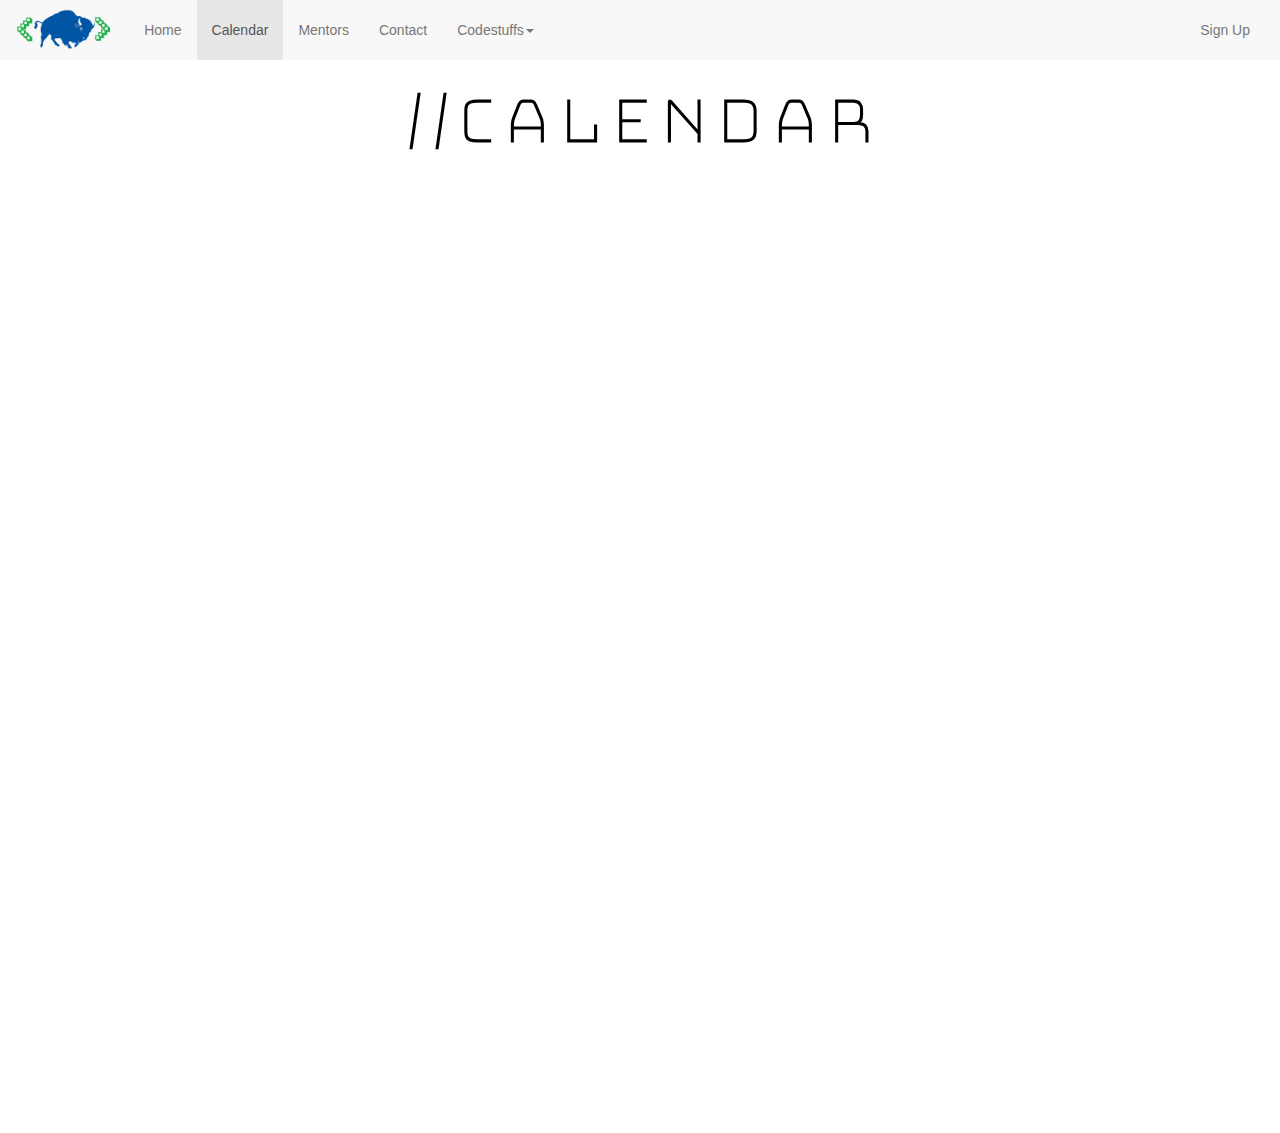
<file: calendar/index.html>
<!DOCTYPE html>
<html lang="en">
<head>
    <meta charset="utf-8">
    <meta http-equiv="X-UA-Compatible" content="IE=edge">
    <meta name="viewport" content="width=device-width, initial-scale=1">
    <link rel="icon" href="../favicon.gif">
    <title>Calendar</title>
    <script type="text/javascript" src="http://ajax.googleapis.com/ajax/libs/jquery/1.9.1/jquery.min.js"></script>
    <link rel="stylesheet" href="https://maxcdn.bootstrapcdn.com/bootstrap/3.3.7/css/bootstrap.min.css" integrity="sha384-BVYiiSIFeK1dGmJRAkycuHAHRg32OmUcww7on3RYdg4Va+PmSTsz/K68vbdEjh4u" crossorigin="anonymous">
    <script src="https://maxcdn.bootstrapcdn.com/bootstrap/3.3.7/js/bootstrap.min.js" integrity="sha384-Tc5IQib027qvyjSMfHjOMaLkfuWVxZxUPnCJA7l2mCWNIpG9mGCD8wGNIcPD7Txa" crossorigin="anonymous"></script>
    <link rel="stylesheet" href="../styles/styles.css">
    <link href="https://fonts.googleapis.com/css?family=Bungee+Hairline" rel="stylesheet">
</head>
<body>
<nav class="navbar navbar-default navbar-fixed-top">
    <div class="navbar-header">
        <button type="button" class="navbar-toggle collapsed" data-toggle="collapse" data-target="#bs-example-navbar-collapse-1" aria-expanded="false">
            <span class="sr-only">Toggle navigation</span>
            <span class="icon-bar"></span>
            <span class="icon-bar"></span>
            <span class="icon-bar"></span>
        </button>
        <a class="navbar-brand" href=".."><img class="logo" src="../logo_t.gif" height="50px"></a>
    </div>
    <div class="collapse navbar-collapse" id="bs-example-navbar-collapse-1">
        <ul class="nav navbar-nav">
            <li><a href="..">Home</a></li>
            <li class="active"><a href="">Calendar<span class="sr-only">(current)</span></a></li>
            <li><a href="../mentors">Mentors</a></li>
            <li><a href="../contact">Contact</a></li>
            <li class="dropdown">
                <a href="#" class="dropdown-toggle" data-toggle="dropdown" role="button" aria-haspopup="true" aria-expanded="false">Codestuffs<span class="caret"></span></a>
                <ul class="dropdown-menu">
                    <li><a href="https://github.com/shakercodingclub">Projects</a></li>
                    <li><a href="http://shakercodingclub.pixieset.com/shakercodingclub/">Gallery</a></li>
                </ul>
            </li>
        </ul>
        <ul class="nav navbar-nav navbar-right">
            <li class="linkpad"><a href="../signup">Sign Up</a></li>
        </ul>
    </div>
</nav>

<div class="row container-fluid header_margins">
    <h1 class="bungeeFont visible-lg-block visible-md-block"><b>//Calendar</b></h1>
    <h1 class="bungeeSM visible-sm-block visible-xs-block textCenter"><b>//Calendar</b></h1>
</div>
<div class="container responsiveCal">
<iframe src="https://calendar.google.com/calendar/embed?showTitle=0&amp;showPrint=0&amp;showCalendars=0&amp;showTz=0&amp;height=600&amp;wkst=1&amp;bgcolor=%23ffffff&amp;src=di30bcvr5vaprfamc0qmstjp1o%40group.calendar.google.com&amp;color=%23691426&amp;ctz=America%2FNew_York" style="border-width:0" width="800" height="600" frameborder="0" scrolling="no"></iframe>
</div>
</body>
</html>
</file>
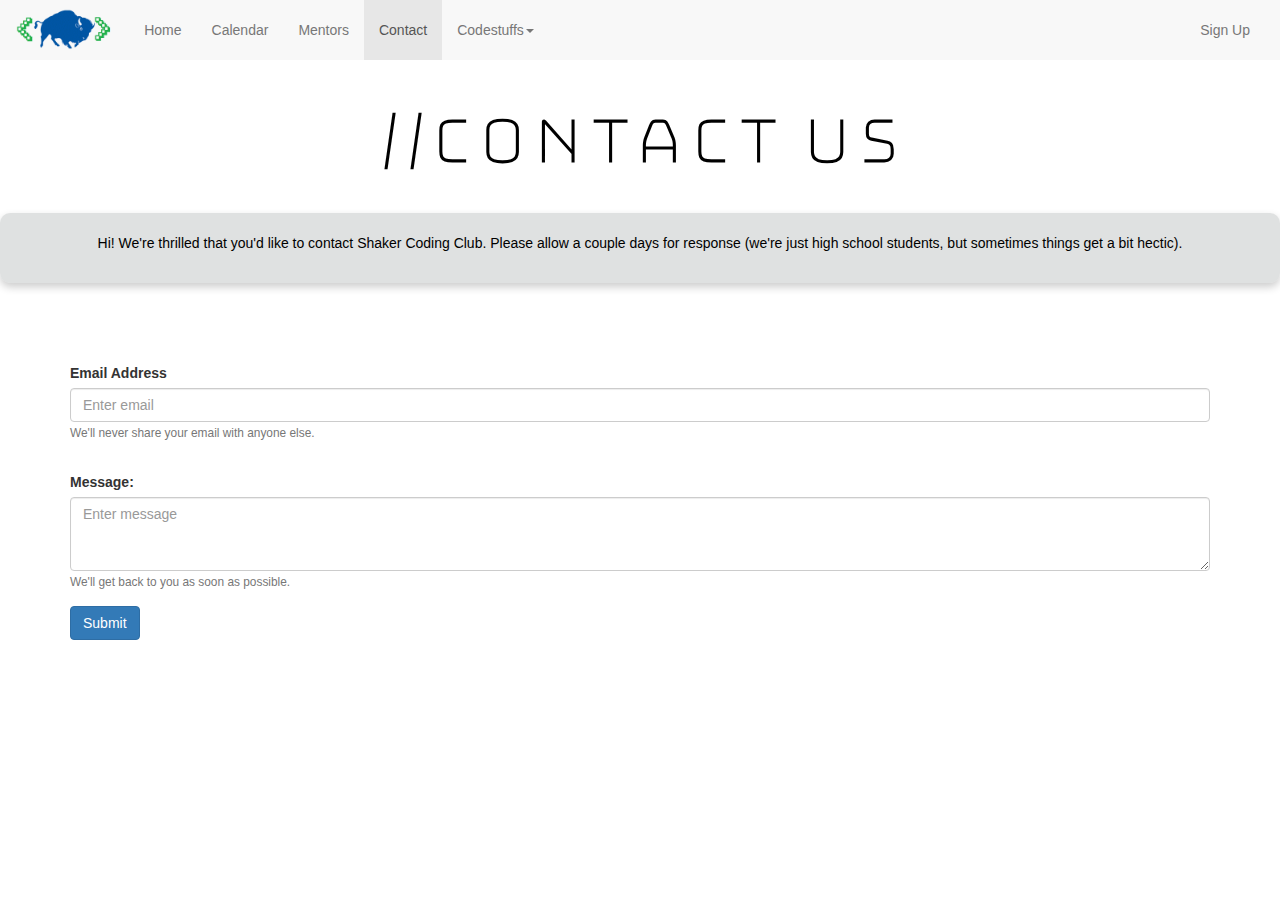
<file: contact/index.html>
<!DOCTYPE html>
<html lang="en">
<head>
    <meta charset="utf-8">
    <meta http-equiv="X-UA-Compatible" content="IE=edge">
    <meta name="viewport" content="width=device-width, initial-scale=1">
    <link rel="icon" href="../favicon.gif">
    <title>Contact</title>
    <script type="text/javascript" src="http://ajax.googleapis.com/ajax/libs/jquery/1.9.1/jquery.min.js"></script>
    <link rel="stylesheet" href="https://maxcdn.bootstrapcdn.com/bootstrap/3.3.7/css/bootstrap.min.css" integrity="sha384-BVYiiSIFeK1dGmJRAkycuHAHRg32OmUcww7on3RYdg4Va+PmSTsz/K68vbdEjh4u" crossorigin="anonymous">
    <script src="https://maxcdn.bootstrapcdn.com/bootstrap/3.3.7/js/bootstrap.min.js" integrity="sha384-Tc5IQib027qvyjSMfHjOMaLkfuWVxZxUPnCJA7l2mCWNIpG9mGCD8wGNIcPD7Txa" crossorigin="anonymous"></script>
    <link rel="stylesheet" href="../styles/styles.css">
    <link href="https://fonts.googleapis.com/css?family=Bungee+Hairline" rel="stylesheet">
</head>
<body>
    <nav class="navbar navbar-default navbar-fixed-top">
        <div class="navbar-header">
            <button type="button" class="navbar-toggle collapsed" data-toggle="collapse" data-target="#bs-example-navbar-collapse-1" aria-expanded="false">
                <span class="sr-only">Toggle navigation</span>
                <span class="icon-bar"></span>
                <span class="icon-bar"></span>
                <span class="icon-bar"></span>
            </button>
            <a class="navbar-brand" href=".."><img class="logo" src="../logo_t.gif" height="50px"></a>
        </div>
        <div class="collapse navbar-collapse" id="bs-example-navbar-collapse-1">
            <ul class="nav navbar-nav">
                <li><a href="..">Home</a></li>
                <li><a href="../calendar">Calendar</a></li>
                <li><a href="../mentors">Mentors</a></li>
                <li class="active"><a href="">Contact<span class="sr-only">(current)</span></a></li>
                <li class="dropdown">
                    <a href="#" class="dropdown-toggle" data-toggle="dropdown" role="button" aria-haspopup="true" aria-expanded="false">Codestuffs<span class="caret"></span></a>
                    <ul class="dropdown-menu">
                        <li><a href="https://github.com/shakercodingclub">Projects</a></li>
                        <li><a href="http://shakercodingclub.pixieset.com/shakercodingclub/">Gallery</a></li>
                    </ul>
                </li>
            </ul>
            <ul class="nav navbar-nav navbar-right">
                <li class="linkpad"><a href="../signup">Sign Up</a></li>
            </ul>
        </div>
    </nav>

    <div class="row container-fluid">
        <h1 class="bungeeFont contact visible-lg-block visible-md-block"><b>//Contact us</b></h1>
        <h1 class="bungeeSM contact visible-sm-block visible-xs-block textCenter"><b>//Contact us</b></h1>
        <div class="card_dead">
            <p>
                Hi! We're thrilled that you'd like to contact Shaker Coding Club. Please allow a couple days for response (we're just high school students, but sometimes things get a bit hectic).
            </p>
        </div>
    </div>
    <div class="container">
        <script type="text/javascript">
            <!--
            var s="=gpsn!nfuipe>#QPTU#!bdujpo>#iuuq;00gpsntqsff/jp0mvlbtAtiblfs/dpeft#?!!!!!!!!!!!!=ejw!dmbtt>#gpsn.hspvq!dpoubdu#?!!!!!!!!!!!!!!!!=mbcfm!gps>#JoqvuFnbjm#?Fnbjm!Beesftt=0mbcfm?!!!!!!!!!!!!!!!!=joqvu!uzqf>#fnbjm#!obnf>#fnbjm#!dmbtt>#gpsn.dpouspm#!je>#JoqvuFnbjm#!bsjb.eftdsjcfecz>#fnbjmIfmq#!qmbdfipmefs>#Foufs!fnbjm#?!!!!!!!!!!!!!!!!=tnbmm!je>#fnbjmIfmq#!dmbtt>#gpsn.ufyu!ufyu.nvufe#?Xf(mm!ofwfs!tibsf!zpvs!fnbjm!xjui!bozpof!fmtf/=0tnbmm?!!!!!!!!!!!!=0ejw?!!!!!!!!!!!!=ejw!dmbtt>#gpsn.hspvq#?!!!!!!!!!!!!!!!!=mbcfm!gps>#fybnqmfUfyubsfb#?Nfttbhf;=0mbcfm?!!!!!!!!!!!!!!!!=ufyubsfb!dmbtt>#gpsn.dpouspm#!obnf>#nfttbhf#!je>#fybnqmfUfyubsfb#!spxt>#4#!qmbdfipmefs>#Foufs!nfttbhf#!bsjb.eftdsjcfecz>#nfttbhfIfmq#?=0ufyubsfb?!!!!!!!!!!!!!!!!=tnbmm!je>#nfttbhfIfmq#!dmbtt>#gpsn.ufyu!ufyu.nvufe#?Xf(mm!hfu!cbdl!up!zpv!bt!tppo!bt!qpttjcmf/=0tnbmm?!!!!!!!!!!!!=0ejw?!!!!!!!!!!!!=joqvu!uzqf>#ijeefo#!obnf>#`ofyu#!wbmvf>#dpoubdu0tvddftt/iunm#!0?!!!!!!!!!!!!=cvuupo!uzqf>#tvcnju#!dmbtt>#cuo!cuo.qsjnbsz#?Tvcnju=0cvuupo?!!!!!!!!=0gpsn?";
            m=""; for (i=0; i<s.length; i++) m+=String.fromCharCode(s.charCodeAt(i)-1); document.write(m);
            //-->
        </script>
        <noscript>
            You must enable JavaScript to submit this form.
        </noscript>
    </div>
</body>
</html>
</file>
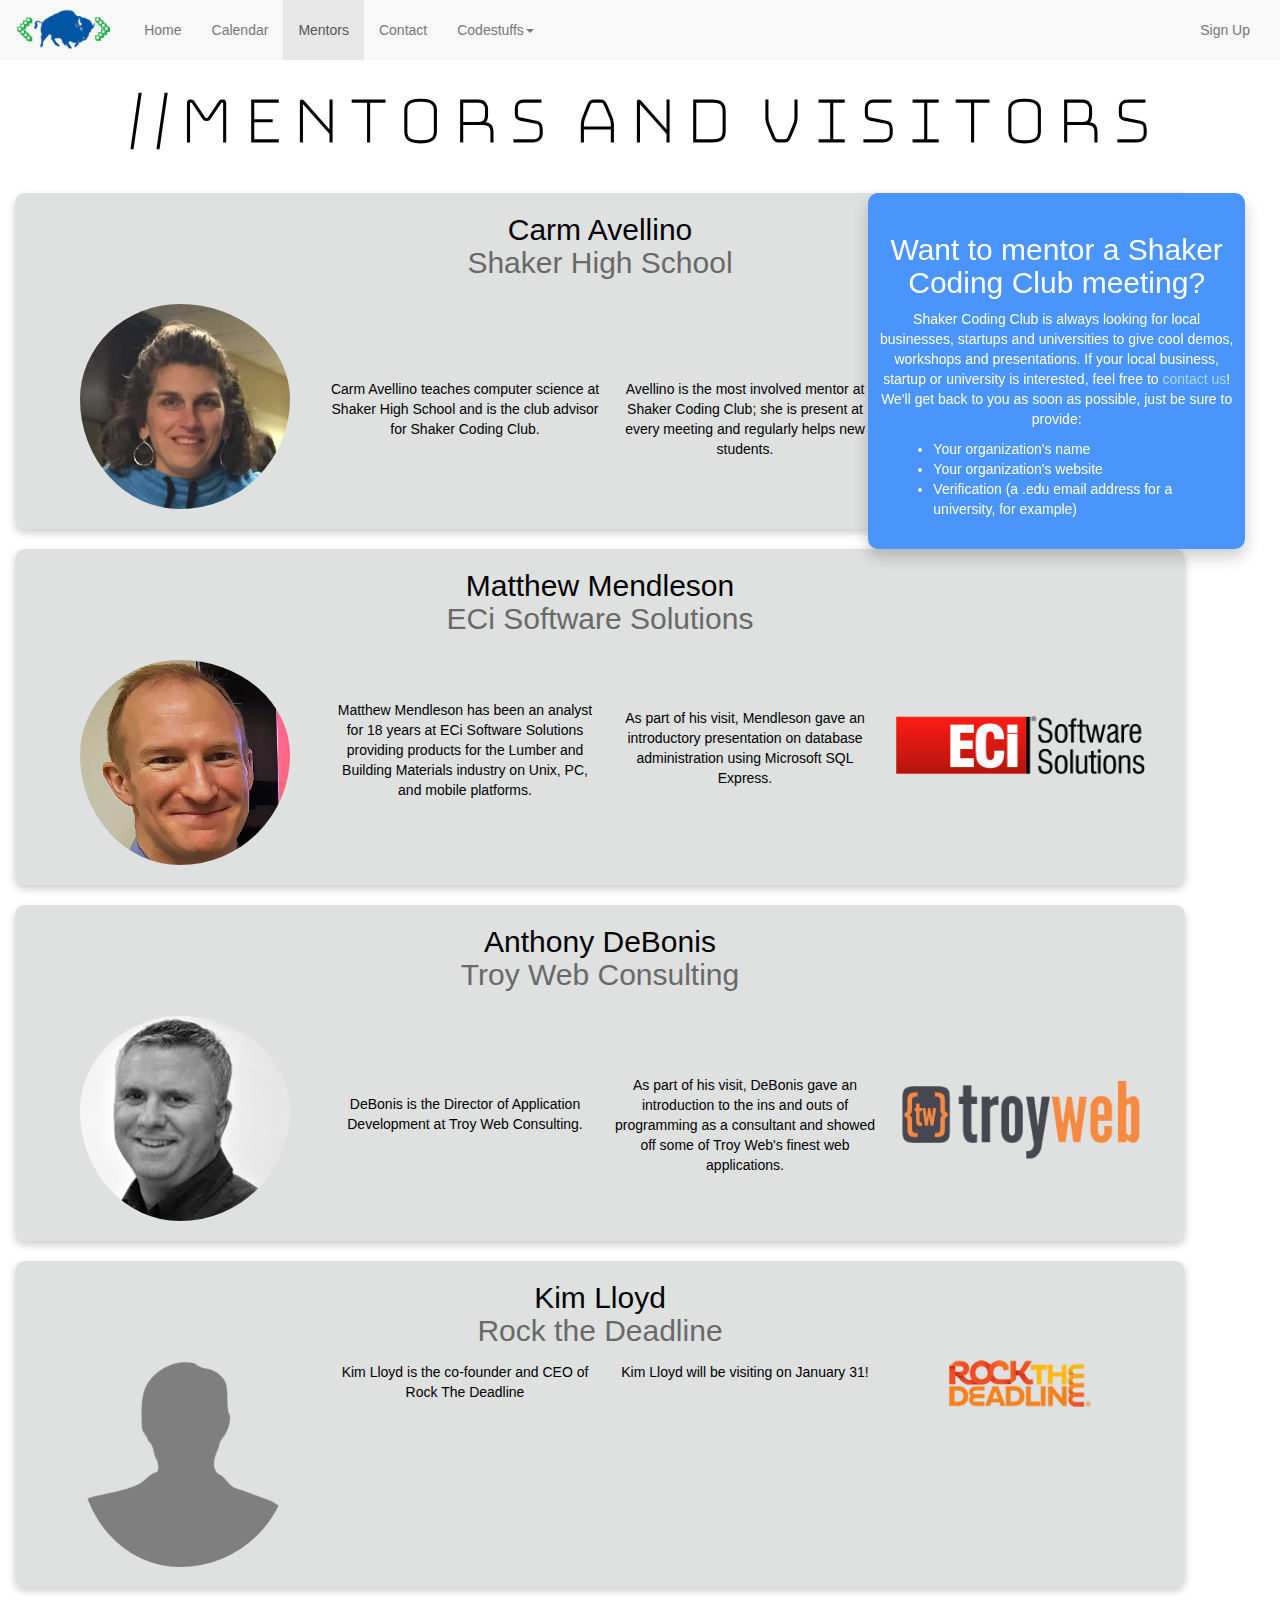
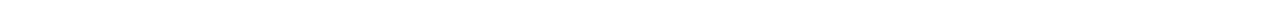
<file: mentors/index.html>
<!DOCTYPE html>
<html lang="en">
<head>
    <meta charset="utf-8">
    <meta http-equiv="X-UA-Compatible" content="IE=edge">
    <meta name="viewport" content="width=device-width, initial-scale=1">
    <link rel="icon" href="../favicon.gif">
    <title>Mentors</title>
    <script type="text/javascript" src="http://ajax.googleapis.com/ajax/libs/jquery/1.9.1/jquery.min.js"></script>
    <link rel="stylesheet" href="https://maxcdn.bootstrapcdn.com/bootstrap/3.3.7/css/bootstrap.min.css" integrity="sha384-BVYiiSIFeK1dGmJRAkycuHAHRg32OmUcww7on3RYdg4Va+PmSTsz/K68vbdEjh4u" crossorigin="anonymous">
    <script src="https://maxcdn.bootstrapcdn.com/bootstrap/3.3.7/js/bootstrap.min.js" integrity="sha384-Tc5IQib027qvyjSMfHjOMaLkfuWVxZxUPnCJA7l2mCWNIpG9mGCD8wGNIcPD7Txa" crossorigin="anonymous"></script>
    <link rel="stylesheet" href="../styles/styles.css">
    <link href="https://fonts.googleapis.com/css?family=Bungee+Hairline" rel="stylesheet">
</head>
<body>
    <nav class="navbar navbar-default navbar-fixed-top">
        <div class="navbar-header">
            <button type="button" class="navbar-toggle collapsed" data-toggle="collapse" data-target="#bs-example-navbar-collapse-1" aria-expanded="false">
                <span class="sr-only">Toggle navigation</span>
                <span class="icon-bar"></span>
                <span class="icon-bar"></span>
                <span class="icon-bar"></span>
            </button>
            <a class="navbar-brand" href=".."><img class="logo" src="../logo_t.gif" height="50px"></a>
        </div>
        <div class="collapse navbar-collapse" id="bs-example-navbar-collapse-1">
            <ul class="nav navbar-nav">
                <li><a href="..">Home</a></li>
                <li><a href="../calendar">Calendar</a></li>
                <li class="active"><a href="">Mentors<span class="sr-only">(current)</span></a></li>
                <li><a href="../contact">Contact</a></li>
                <li class="dropdown">
                    <a href="#" class="dropdown-toggle" data-toggle="dropdown" role="button" aria-haspopup="true" aria-expanded="false">Codestuffs<span class="caret"></span></a>
                    <ul class="dropdown-menu">
                        <li><a href="https://github.com/shakercodingclub">Projects</a></li>
                        <li><a href="http://shakercodingclub.pixieset.com/shakercodingclub/">Gallery</a></li>
                    </ul>
                </li>
            </ul>
            <ul class="nav navbar-nav navbar-right">
                <li class="linkpad"><a href="../signup">Sign Up</a></li>
            </ul>
        </div>
    </nav>

    <div class="row header_margins">
        <h1 class="bungeeFont visible-lg-block visible-md-block"><b>//Mentors and Visitors</b></h1>
        <h1 class="bungeeSM visible-sm-block visible-xs-block textCenter"><b>//Mentors and Visitors</b></h1>
    </div>
    <div class="col-lg-8 col-md-12">
        <div class="container card">
            <h2 class="noVmargins">Carm Avellino</h2>
            <h2 class="presh22 noVmargins">Shaker High School</h2>
            <div class="row biorow pad_top_10">
                <div class="col-md-3">
                    <img class="img-responsive img-circle cardImage bioblock" src="avellino_m.JPG">
                </div>
                <div class="bioblock col-md-3">
                    <div class="vspace_scc1 visible-xl-block visible-lg-block visible-md-block"></div>
                    <p class="">
                        Carm Avellino teaches computer science at Shaker High School and is the club advisor for Shaker Coding Club.
                    </p>
                </div>
                <div class="bioblock col-md-3">
                    <div class="vspace_scc2 visible-xl-block visible-lg-block visible-md-block"></div>
                    <p class="">
                        Avellino is the most involved mentor at Shaker Coding Club; she is present at every meeting and regularly helps new students.
                    </p>
                </div>
                <div class="col-md-3">
                    <div class="vspace_scc3 visible-xl-block visible-lg-block visible-md-block"></div>
                    <img src="logo.png" class="img-responsive blockCenter cardlogo">
                </div>
            </div>
        </div>
        <div class="container card">
            <h2 class="noVmargins">Matthew Mendleson</h2>
            <h2 class="presh22 noVmargins">ECi Software Solutions</h2>
            <div class="row biorow pad_top_10">
                <div class="col-md-3">
                    <img class="img-responsive img-circle cardImage bioblock" src="mendleson_m.jpg">
                </div>
                <div class="bioblock col-md-3">
                    <div class="vspace_eci1 visible-xl-block visible-lg-block visible-md-block"></div>
                    <p class="">
                        Matthew Mendleson has been an analyst for 18 years at ECi Software Solutions providing products for the Lumber and Building Materials industry on Unix, PC, and mobile platforms.
                    </p>
                </div>
                <div class="bioblock col-md-3">
                    <div class="vspace_eci2 visible-xl-block visible-lg-block visible-md-block"></div>
                    <p class="">
                        As part of his visit, Mendleson gave an introductory presentation on database administration using Microsoft SQL Express.
                    </p>
                </div>
                <div class="col-md-3">
                    <div class="vspace_eci3 visible-xl-block visible-lg-block visible-md-block"></div>
                    <a href="http://www.ecisolutions.com/" target="_blank"><img src="ECi.png" class="img-responsive blockCenter cardlogo"></a>
                </div>
            </div>
        </div>
        <div class="container card">
            <h2 class="noVmargins">Anthony DeBonis</h2>
            <h2 class="presh22 noVmargins">Troy Web Consulting</h2>
            <div class="row biorow pad_top_10">
                <div class="col-md-3">
                    <img class="img-responsive img-circle cardImage bioblock" src="debonis_s.jpg">
                </div>
                <div class="bioblock col-md-3">
                    <div class="vspace_tw1 visible-xl-block visible-lg-block visible-md-block"></div>
                    <p class="">
                        DeBonis is the Director of Application Development at Troy Web Consulting.
                    </p>
                </div>
                <div class="bioblock col-md-3">
                    <div class="vspace_tw2 visible-xl-block visible-lg-block visible-md-block"></div>
                    <p class="">
                        As part of his visit, DeBonis gave an introduction to the ins and outs of programming as a consultant and showed off some of Troy Web's finest web applications.
                    </p>
                </div>
                <div class="col-md-3">
                    <div class="vspace_tw3 visible-xl-block visible-lg-block visible-md-block"></div>
                    <a href="https://www.troyweb.com/" target="_blank"><img src="tw.png" class="img-responsive blockCenter cardlogo"></a>
                </div>
            </div>
        </div>
        <div class="container card">
            <h2 class="noVmargins">Kim Lloyd</h2>
            <h2 class="presh22 noVmargins">Rock the Deadline</h2>
            <div class="row biorow">
                <div class="col-md-3">
                    <img class="img-responsive img-circle cardImage bioblock" src="placeholder.png">
                </div>
                <div class="bioblock col-md-3">
                    <p class="">
                        Kim Lloyd is the co-founder and CEO of Rock The Deadline
                    </p>
                </div>
                <div class="bioblock col-md-3">
                    <p class="">
                        Kim Lloyd will be visiting on January 31!
                    </p>
                </div>
                <div class="col-md-3">
                    <div class="vspace visible-xl-block visible-lg-block visible-md-block"></div>
                    <a href="http://rockthedeadline.com/"><img src="rtd.png" class="img-responsive blockCenter cardlogo"></a>
                </div>
            </div>
        </div>
    </div>

    <!--larger screens: display as sticky sidebar-->
    <div class="col-lg-4 visible-lg-block">
        <div id="sidebar" class="stickyblurb card_dead stick_margins">
            <h2>Want to mentor a Shaker Coding Club meeting?</h2>
            <p>Shaker Coding Club is always looking for local businesses, startups and universities to give cool demos, workshops and presentations. If your local business, startup or university is interested, feel free to <a class="bluelink" href="../contact">contact us</a>! We'll get back to you as soon as possible, just be sure to provide:</p>
            <div class="container-fluid">
            <ul class="text-align-l">
                <li>Your organization's name</li>
                <li>Your organization's website</li>
                <li>Verification (a .edu email address for a university, for example)</li>
            </ul>
            </div>
        </div>
    </div>

    <!--smaller screens: display at the bottom-->
    <div class="col-md-12 col-sm-12 col-xs-12 visible-md-block visible-sm-block visible-xs-block">
        <div id="sidebar" class="card_dead">
            <h2>Want to mentor a Shaker Coding Club meeting?</h2>
            <p>Shaker Coding Club is always looking for local businesses, startups and universities to give cool demos, workshops and presentations. If your local business, startup or university is interested, feel free to <a href="../contact">contact us</a>! We'll get back to you as soon as possible, just be sure to provide:</p>
            <div class="container-fluid">
                <ul class="text-align-l">
                    <li>Your organization's name</li>
                    <li>Your organization's website</li>
                    <li>Verification (a .edu email address for a university, for example)</li>
                </ul>
            </div>
        </div>
    </div>
</body>
</html>
</file>
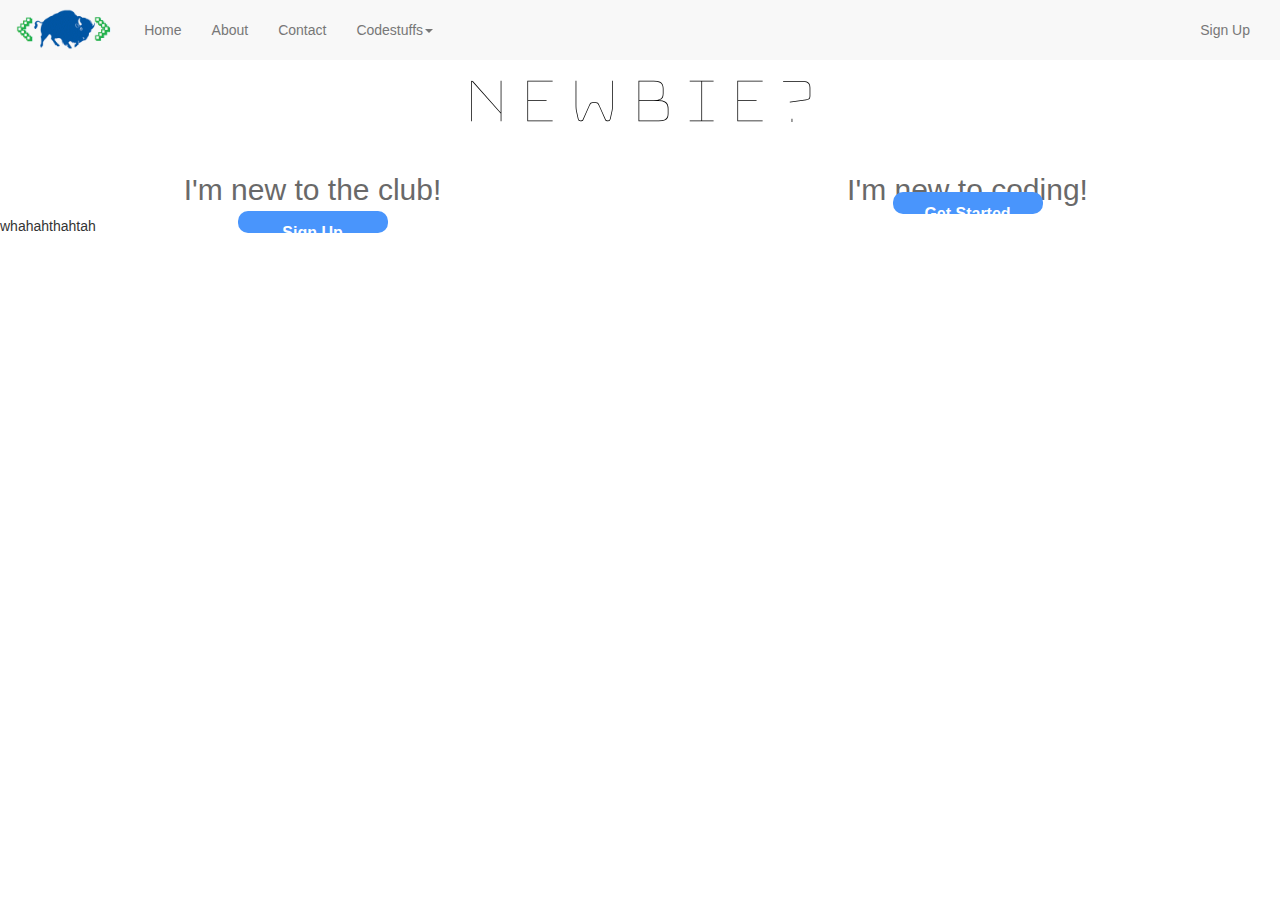
<file: newbies/index.html>
<!DOCTYPE html>
<html lang="en">
  <head>
		<meta charset="utf-8">
		<meta http-equiv="X-UA-Compatible" content="IE=edge">
		<meta name="viewport" content="width=device-width, initial-scale=1">
		<link rel="icon" href="../favicon.gif">
		<title>Newbie?</title>
		<script type="text/javascript" src="http://ajax.googleapis.com/ajax/libs/jquery/1.9.1/jquery.min.js"></script>
		<link rel="stylesheet" href="https://maxcdn.bootstrapcdn.com/bootstrap/3.3.7/css/bootstrap.min.css" integrity="sha384-BVYiiSIFeK1dGmJRAkycuHAHRg32OmUcww7on3RYdg4Va+PmSTsz/K68vbdEjh4u" crossorigin="anonymous">
		<script src="https://maxcdn.bootstrapcdn.com/bootstrap/3.3.7/js/bootstrap.min.js" integrity="sha384-Tc5IQib027qvyjSMfHjOMaLkfuWVxZxUPnCJA7l2mCWNIpG9mGCD8wGNIcPD7Txa" crossorigin="anonymous"></script>
		<link rel="stylesheet" href="../styles/styles.css">
		<link href="https://fonts.googleapis.com/css?family=Bungee+Hairline" rel="stylesheet">
	</head>
	<body>
	
		<!-- Navigation Bar -->
		<nav class="navbar navbar-default navbar-fixed-top">
			<div class="navbar-header">
				<button type="button" class="navbar-toggle collapsed" data-toggle="collapse" data-target="#bs-example-navbar-collapse-1" aria-expanded="false">
					<span class="sr-only">Toggle navigation</span>
					<span class="icon-bar"></span>
					<span class="icon-bar"></span>
					<span class="icon-bar"></span>
				</button>
				<a class="navbar-brand" href="http://shaker.codes"><img class="logo" src="../logo_t.gif" height="50px"></a>
			</div>
			<div class="collapse navbar-collapse" id="bs-example-navbar-collapse-1">
				<ul class="nav navbar-nav">
					<li><a href="http://shaker.codes">Home</a></li>
					<li><a href="http://shaker.codes/#about">About</a></li>
					<li><a href="#">Contact</a></li>
					<li class="dropdown">
						<a href="#" class="dropdown-toggle" data-toggle="dropdown" role="button" aria-haspopup="true" aria-expanded="false">Codestuffs<span class="caret"></span></a>
						<ul class="dropdown-menu">
							<li><a href="#">Visitors and Trips</a></li>
							<li><a href="#">Hall of Horrid Code</a></li>
							<li><a href="#">Gallery</a></li>
							<li role="separator" class="divider"></li>
							<li><a href="http://shaker.codes/newbies">Newbie?</a></li>
						</ul>
					</li>
				</ul>
				<ul class="nav navbar-nav navbar-right">
					<li class="linkpad"><a href="#">Sign Up</a></li>
				</ul>
			</div>
		</nav>
		<!--  End Navigation Bar -->
		
		<div class="row">
			<h1 class="bungeeFont textCenter">Newbie?</h1>
			<div class="col-md-6">
					<h2 class="textCenter presh2">I'm new to the club!</h2>
					<a class="button colButton" href="#">Sign Up</a>
					<p>whahahthahtah</p>
			</div>
			<div class="col-md-6">
				<h2 class="textCenter presh2">I'm new to coding!</h2>
				<a class="button colButton" href="#getStarted">Get Started</a>
			</div>
		</div>
	</body>
</html>
</file>
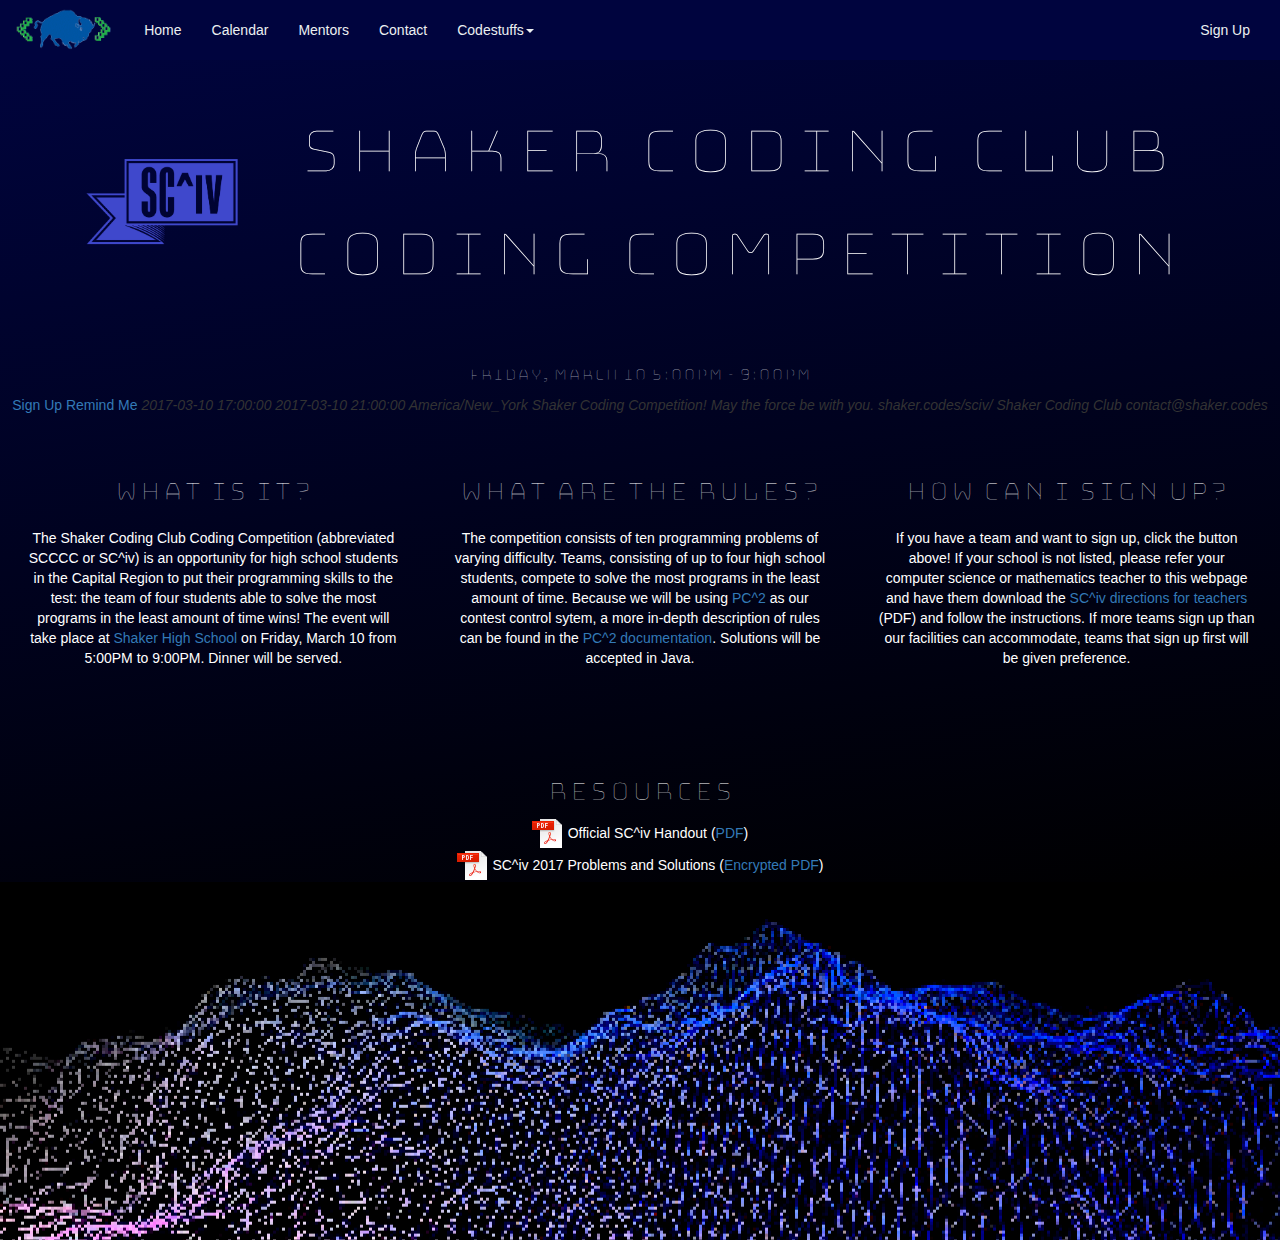
<file: sciv/index.html>
<!DOCTYPE html>
<html lang="en">
    <head>
        <meta charset="utf-8">
        <meta http-equiv="X-UA-Compatible" content="IE=edge">
        <meta name="viewport" content="width=device-width, initial-scale=1">
        <link rel="icon" href="../favicon.gif">
        <title>SC^iv</title>
        <script type="text/javascript" src="http://ajax.googleapis.com/ajax/libs/jquery/1.9.1/jquery.min.js"></script>
        <link rel="stylesheet" href="https://maxcdn.bootstrapcdn.com/bootstrap/3.3.7/css/bootstrap.min.css" integrity="sha384-BVYiiSIFeK1dGmJRAkycuHAHRg32OmUcww7on3RYdg4Va+PmSTsz/K68vbdEjh4u" crossorigin="anonymous">
        <script src="https://maxcdn.bootstrapcdn.com/bootstrap/3.3.7/js/bootstrap.min.js" integrity="sha384-Tc5IQib027qvyjSMfHjOMaLkfuWVxZxUPnCJA7l2mCWNIpG9mGCD8wGNIcPD7Txa" crossorigin="anonymous"></script>
        <link rel="stylesheet" href="../styles/styles.css">
        <link rel="stylesheet" href="customNav.css">
        <link href="https://fonts.googleapis.com/css?family=Bungee+Hairline" rel="stylesheet">
        <link href="https://fonts.googleapis.com/css?family=Bungee" rel="stylesheet">
        <link href="https://fonts.googleapis.com/css?family=Bungee+Outline" rel="stylesheet">
        <link href="http://addtocalendar.com/atc/1.5/atc-style-blue.css" rel="stylesheet" type="text/css">
    </head>
    <body id="sciv">
        <script type="text/javascript" src="../scripts/reminduser.js"></script>
        <nav class="navbar navbar-default navbar-fixed-top">
            <div class="navbar-header">

                <button type="button" class="navbar-toggle collapsed" data-toggle="collapse" data-target="#bs-example-navbar-collapse-1" aria-expanded="false">
                    <span class="sr-only">Toggle navigation</span>
                    <span class="icon-bar"></span>
                    <span class="icon-bar"></span>
                    <span class="icon-bar"></span>
                </button>
                <a class="navbar-brand" href=".."><img class="logo" src="../logo_t.gif" height="50px"></a>
            </div>
            <div class="collapse navbar-collapse" id="bs-example-navbar-collapse-1">
                <ul class="nav navbar-nav">
                    <li><a href="..">Home</a></li>
                    <li><a href="../calendar">Calendar</a></li>
                    <li><a href="../mentors">Mentors</a></li>
                    <li><a href="../contact">Contact</a></li>
                    <li class="dropdown">
                        <a href="#" class="dropdown-toggle" data-toggle="dropdown" role="button" aria-haspopup="true" aria-expanded="false">Codestuffs<span class="caret"></span></a>
                        <ul class="dropdown-menu">
                            <li><a href="https://github.com/shakercodingclub">Projects</a></li>
                            <li><a href="http://shakercodingclub.pixieset.com/shakercodingclub/">Gallery</a></li>
                        </ul>
                    </li>
                </ul>
                <ul class="nav navbar-nav navbar-right">
                    <li class="linkpad"><a href="../signup">Sign Up</a></li>
                </ul>
            </div>
        </nav>
        <div class="fillblack">
            <div class="container">
                <div class="col-lg-2 col-md-0">
                    <div class="vspace_sciv visible-xl-block visible-lg-block"></div>
                    <img src="sciv_logo.png" class="img-responsive blockCenter visible-sm-block visible-xs-block" height="200" width="200">
                   <!--No logo for md screens because Bootstrap is funky-->
                    <img src="sciv_logo.png" class="img-responsive blockCenter visible-lg-block" height="400" width="400">
                </div>
                <div class="col-md-12 col-lg-10">
                    <h1 class="bungeeFont visible-lg-block visible-md-block">Shaker Coding Club</h1>
                    <h1 class="bungeeSM contact visible-sm-block visible-xs-block textCenter">Shaker Coding Club</h1>
                    <h1 class="bungeeFont visible-lg-block visible-md-block">Coding Competition</h1>
                    <h1 class="bungeeSM contact visible-sm-block visible-xs-block textCenter">Coding Competition</h1>
                </div>
            </div>
            <div class="suspense textCenter">
                <h4 class="bungeeH4">Friday, March 10 5:00PM - 9:00PM</h4>
                <span class="atc_mock atc-style-blue"><a class="atcb-link" href="sign-up">Sign Up</a></span>
                <span class="addtocalendar atc-style-blue">
                    <a class="atcb-link">Remind Me</a>
                    <var class="atc_event">
                        <var class="atc_date_start">2017-03-10 17:00:00</var>
                        <var class="atc_date_end">2017-03-10 21:00:00</var>
                        <var class="atc_timezone">America/New_York</var>
                        <var class="atc_title">Shaker Coding Competition!</var>
                        <var class="atc_description">May the force be with you.</var>
                        <var class="atc_location">shaker.codes/sciv/</var>
                        <var class="atc_organizer">Shaker Coding Club</var>
                        <var class="atc_organizer_email">contact@shaker.codes</var>
                    </var>
                </span>
            </div>
            <div class="col-md-4 textCenter white">
                <h2 class="bungeeSM">What is it?</h2>
                <span class="visible-sm-block visible-xs-block visible-md-block">
                <button type="button" class="btn btn-primary" data-toggle="collapse" data-target="#what">+</button>

                <div id="what" class="collapse scivtext">
                    The Shaker Coding Club Coding Competition (abbreviated SCCCC or SC^iv) is an opportunity for high
                    school students in the Capital Region to put their programming skills to the test: the team of
                    four students able to solve the most programs in the least amount of time wins! The event will
                    take place at <a href="http://www.northcolonie.org/shaker-high-school/">Shaker High School</a> on
                    Friday, March 10 from 5:00PM to 9:00PM. Dinner will be served.
                </div>
                </span>
                <div class="visible-lg-block scivtext">
                    The Shaker Coding Club Coding Competition (abbreviated SCCCC or SC^iv) is an opportunity for high
                    school students in the Capital Region to put their programming skills to the test: the team of
                    four students able to solve the most programs in the least amount of time wins! The event will
                    take place at <a href="http://www.northcolonie.org/shaker-high-school/">Shaker High School</a> on
                    Friday, March 10 from 5:00PM to 9:00PM. Dinner will be served.
                </div>
            </div>
            <div class="col-md-4 textCenter white">
                <h2 class="bungeeSM">What are the Rules?</h2>
                <span class="visible-sm-block visible-xs-block visible-md-block">
                <button type="button" class="btn btn-primary" data-toggle="collapse" data-target="#rules">+</button>

                <div id="rules" class="collapse scivtext">
                    The competition consists of ten programming problems of varying difficulty. Teams, consisting of up
                    to four high school students, compete to solve the most programs in the least amount of time. Because
                    we will be using <a href="https://pc2.ecs.csus.edu/">PC^2</a> as our contest control sytem, a more
                    in-depth description of rules can be found in the
                    <a href="https://pc2.ecs.csus.edu/doc/v9/pc2v9AdminGuide.pdf">PC^2 documentation</a>. Solutions
                    will be accepted in Java.
                </div>
                    </span>
                <div class="visible-lg-block scivtext">
                    The competition consists of ten programming problems of varying difficulty. Teams, consisting of up
                    to four high school students, compete to solve the most programs in the least amount of time. Because
                    we will be using <a href="https://pc2.ecs.csus.edu/">PC^2</a> as our contest control sytem, a more
                    in-depth description of rules can be found in the
                    <a href="https://pc2.ecs.csus.edu/doc/v9/pc2v9AdminGuide.pdf">PC^2 documentation</a>. Solutions
                    will be accepted in Java.
                </div>
            </div>
            <div class="col-md-4 textCenter white">
                <h2 class="bungeeSM">How Can I Sign Up?</h2>
                <span class="visible-sm-block visible-xs-block visible-md-block">
                <button type="button" class="btn btn-primary" data-toggle="collapse" data-target="#signs">+</button>

                <div id="signs" class="collapse scivtext">
                    If you are a student interested in competing, please refer your computer science or mathematics teacher to this
                    webpage. If you are a teacher, download the <a href="sciv_Teacher_Directions.pdf">SC^iv
                    directions for teachers</a> (PDF) and follow the instructions. If more teams sign up than our facilities
                    can accommodate, teams that sign up first will be given preference.
                </div>
                    </span>
                <div class="visible-lg-block scivtext">
                    If you have a team and want to sign up, click the button above! If your school is
                    not listed, please refer your computer science or mathematics teacher to this
                    webpage and have them download the <a href="sciv_Teacher_Directions.pdf">SC^iv
                    directions for teachers</a> (PDF) and follow the instructions. If more teams sign up than our facilities
                    can accommodate, teams that sign up first will be given preference.
                </div>
            </div>
            <div class="deskspace visible-lg-block visible-md-block"></div>
            <div class="container white">
                <h2 class="bungeeSM textCenter">Resources</h2>
                <div class="blockCenter">
                    <p class="blockCenter textCenter"><img src="pdf.png"> Official SC^iv Handout (<a href="sciv_2017_handout.pdf">PDF</a>)</p>
                    <p class="blockCenter textCenter"><img src="pdf.png"> SC^iv 2017 Problems and Solutions (<a href="sciv_2017_solutions.pdf">Encrypted PDF</a>)</p>
                </div>
            </div>
        </div>
            <div class="container scivsplash"></div>

    </body>
</html>
</file>
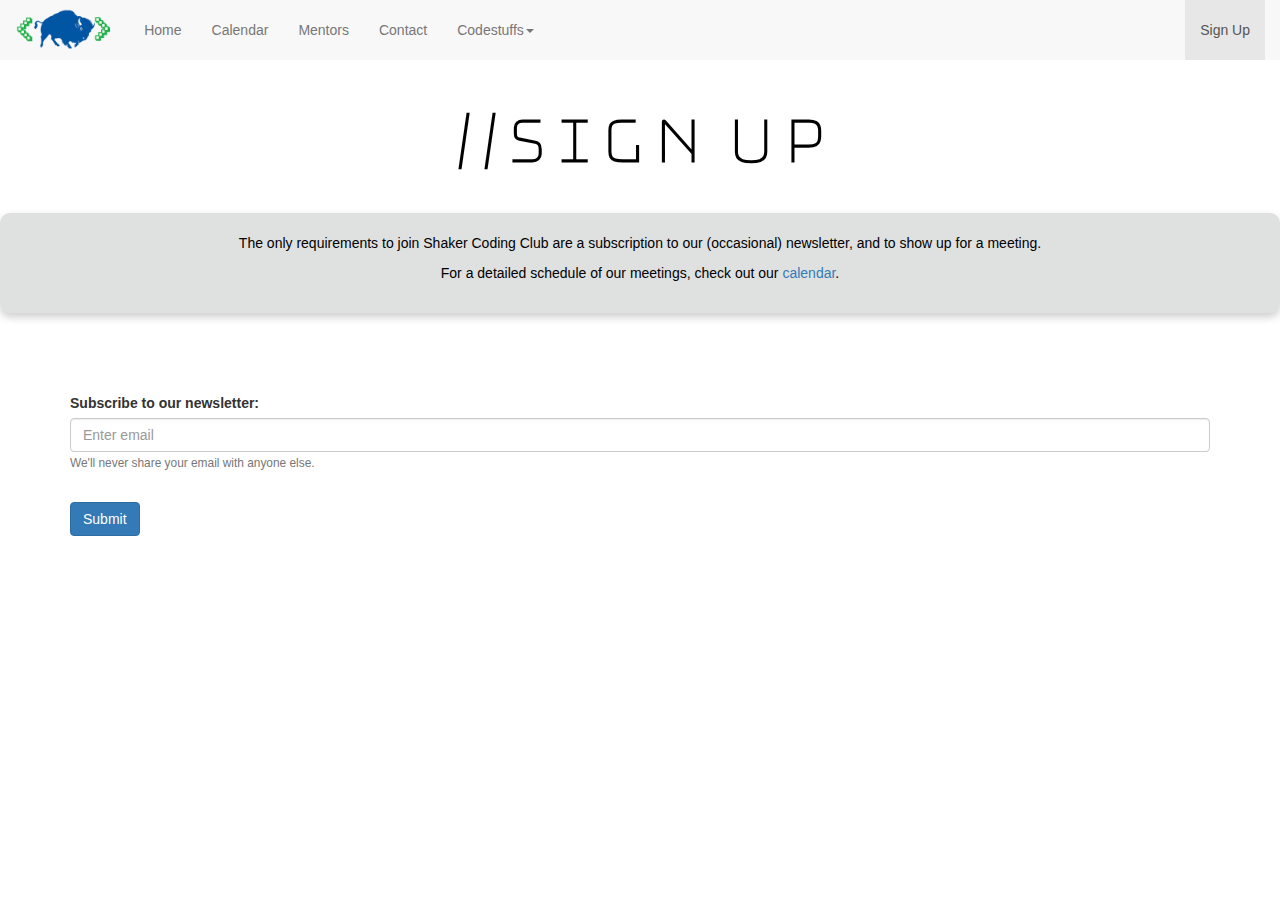
<file: signup/index.html>
<!DOCTYPE html>
<html lang="en">
<head>
    <meta charset="utf-8">
    <meta http-equiv="X-UA-Compatible" content="IE=edge">
    <meta name="viewport" content="width=device-width, initial-scale=1">
    <link rel="icon" href="../favicon.gif">
    <title>Sign Up</title>
    <script type="text/javascript" src="http://ajax.googleapis.com/ajax/libs/jquery/1.9.1/jquery.min.js"></script>
    <link rel="stylesheet" href="https://maxcdn.bootstrapcdn.com/bootstrap/3.3.7/css/bootstrap.min.css" integrity="sha384-BVYiiSIFeK1dGmJRAkycuHAHRg32OmUcww7on3RYdg4Va+PmSTsz/K68vbdEjh4u" crossorigin="anonymous">
    <script src="https://maxcdn.bootstrapcdn.com/bootstrap/3.3.7/js/bootstrap.min.js" integrity="sha384-Tc5IQib027qvyjSMfHjOMaLkfuWVxZxUPnCJA7l2mCWNIpG9mGCD8wGNIcPD7Txa" crossorigin="anonymous"></script>
    <link rel="stylesheet" href="../styles/styles.css">
    <link href="https://fonts.googleapis.com/css?family=Bungee+Hairline" rel="stylesheet">
</head>
<body>
<nav class="navbar navbar-default navbar-fixed-top">
    <div class="navbar-header">
        <button type="button" class="navbar-toggle collapsed" data-toggle="collapse" data-target="#bs-example-navbar-collapse-1" aria-expanded="false">
            <span class="sr-only">Toggle navigation</span>
            <span class="icon-bar"></span>
            <span class="icon-bar"></span>
            <span class="icon-bar"></span>
        </button>
        <a class="navbar-brand" href=".."><img class="logo" src="../logo_t.gif" height="50px"></a>
    </div>
    <div class="collapse navbar-collapse" id="bs-example-navbar-collapse-1">
        <ul class="nav navbar-nav">
            <li><a href="..">Home</a></li>
            <li><a href="../calendar">Calendar</a></li>
            <li><a href="../mentors">Mentors</a></li>
            <li><a href="../contact">Contact</a></li>
            <li class="dropdown">
                <a href="#" class="dropdown-toggle" data-toggle="dropdown" role="button" aria-haspopup="true" aria-expanded="false">Codestuffs<span class="caret"></span></a>
                <ul class="dropdown-menu">
                    <li><a href="https://github.com/shakercodingclub">Projects</a></li>
                    <li><a href="http://shakercodingclub.pixieset.com/shakercodingclub/">Gallery</a></li>
                </ul>
            </li>
        </ul>
        <ul class="nav navbar-nav navbar-right">
            <li class="linkpad active"><a href="">Sign Up<span class="sr-only">(current)</span></a></li>
        </ul>
    </div>
</nav>

<div class="row container-fluid">
    <h1 class="bungeeFont contact visible-lg-block visible-md-block"><b>//Sign up</b></h1>
    <h1 class="bungeeSM contact visible-sm-block visible-xs-block textCenter"><b>//Sign up</b></h1>
    <div class="card_dead">
        <p>
            The only requirements to join Shaker Coding Club are a subscription to our (occasional) newsletter, and to show up for a meeting.
        </p>
        <p>
            For a detailed schedule of our meetings, check out our <a href="../calendar">calendar</a>.
        </p>
    </div>
</div>
<div class="container">
    <script type="text/javascript">
        <!--
        var s="=gpsn!nfuipe>#QPTU#!bdujpo>#iuuq;00gpsntqsff/jp0dpoubduAtiblfs/dpeft#?!!!!=ejw!dmbtt>#gpsn.hspvq!dpoubdu#?!!!!=mbcfm!gps>#JoqvuFnbjm#?Tvctdsjcf!up!pvs!ofxtmfuufs;=0mbcfm?!!!!=joqvu!uzqf>#fnbjm#!obnf>#fnbjm#!dmbtt>#gpsn.dpouspm#!je>#JoqvuFnbjm#!bsjb.eftdsjcfecz>#fnbjmIfmq#!qmbdfipmefs>#Foufs!fnbjm#?!!!!=tnbmm!je>#fnbjmIfmq#!dmbtt>#gpsn.ufyu!ufyu.nvufe#?Xf(mm!ofwfs!tibsf!zpvs!fnbjm!xjui!bozpof!fmtf/=0tnbmm?!!!!=0ejw?!!!!=joqvu!uzqf>#ijeefo#!obnf>#`ofyu#!wbmvf>#dpoubdu0tvddftt/iunm#!0?!!!!=cvuupo!uzqf>#tvcnju#!dmbtt>#cuo!cuo.qsjnbsz#?Tvcnju=0cvuupo?!!!!=0gpsn?";
        m=""; for (i=0; i<s.length; i++) m+=String.fromCharCode(s.charCodeAt(i)-1); document.write(m);
        //-->
    </script>
    <noscript>
        You must enable JavaScript to see this text.
    </noscript>
</div>
</body>
</html>
</file>
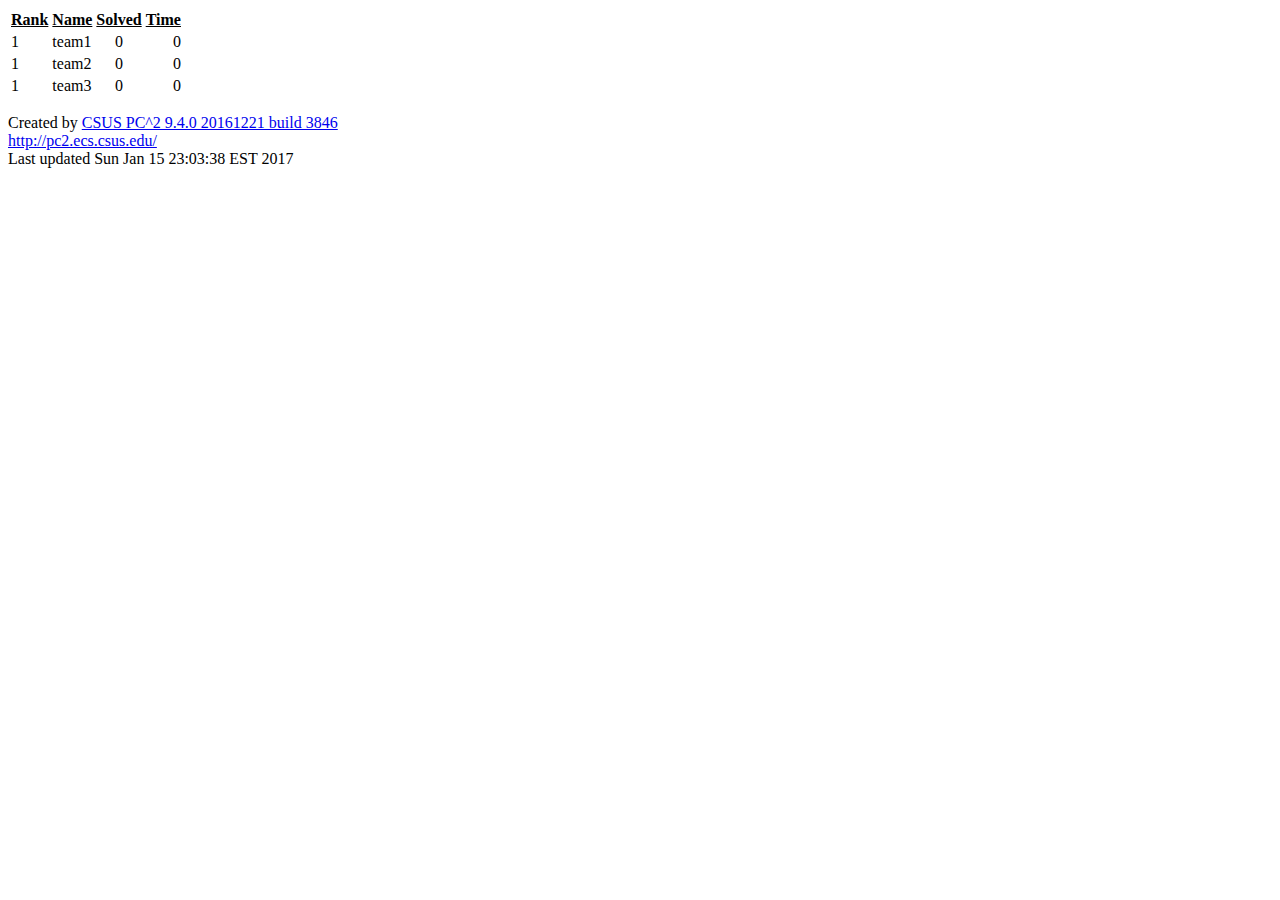
<file: sciv/scoreboard/index.html>
<HTML>
<HEAD>
<META http-equiv="Content-Type" content="text/html; charset=UTF-8">
<TITLE>
Full Info - Programming Contest</TITLE>
<META HTTP-EQUIV="EXPIRES" CONTENT="0">
<META HTTP-EQUIV="CACHE-CONTROL" CONTENT="NO-CACHE">
<META HTTP-EQUIV="PRAGMA" CONTENT="NO-CACHE">
</HEAD>
<BODY>
<TABLE border="0">
<tr>
<th><strong><u>Rank</u></strong></th><th><strong><u>Name</u></strong></th><th><strong><u>Solved</u></strong></th><th><strong><u>Time</u></strong></th>
</tr>
<tr>
<td>1</td><td>team1</td><td align="center">0</td><td align="right">0</td>
</tr>
<tr>
<td>1</td><td>team2</td><td align="center">0</td><td align="right">0</td>
</tr>
<tr>
<td>1</td><td>team3</td><td align="center">0</td><td align="right">0</td>
</tr>
</TABLE>
<p>
Created by <A HREF="http://pc2.ecs.csus.edu/">CSUS PC^2 9.4.0 20161221 build 3846</A>
<br>
<A HREF="http://pc2.ecs.csus.edu/">http://pc2.ecs.csus.edu/</A>
<br>
Last updated
Sun Jan 15 23:03:38 EST 2017</p>
</BODY>
</HTML>
</file>
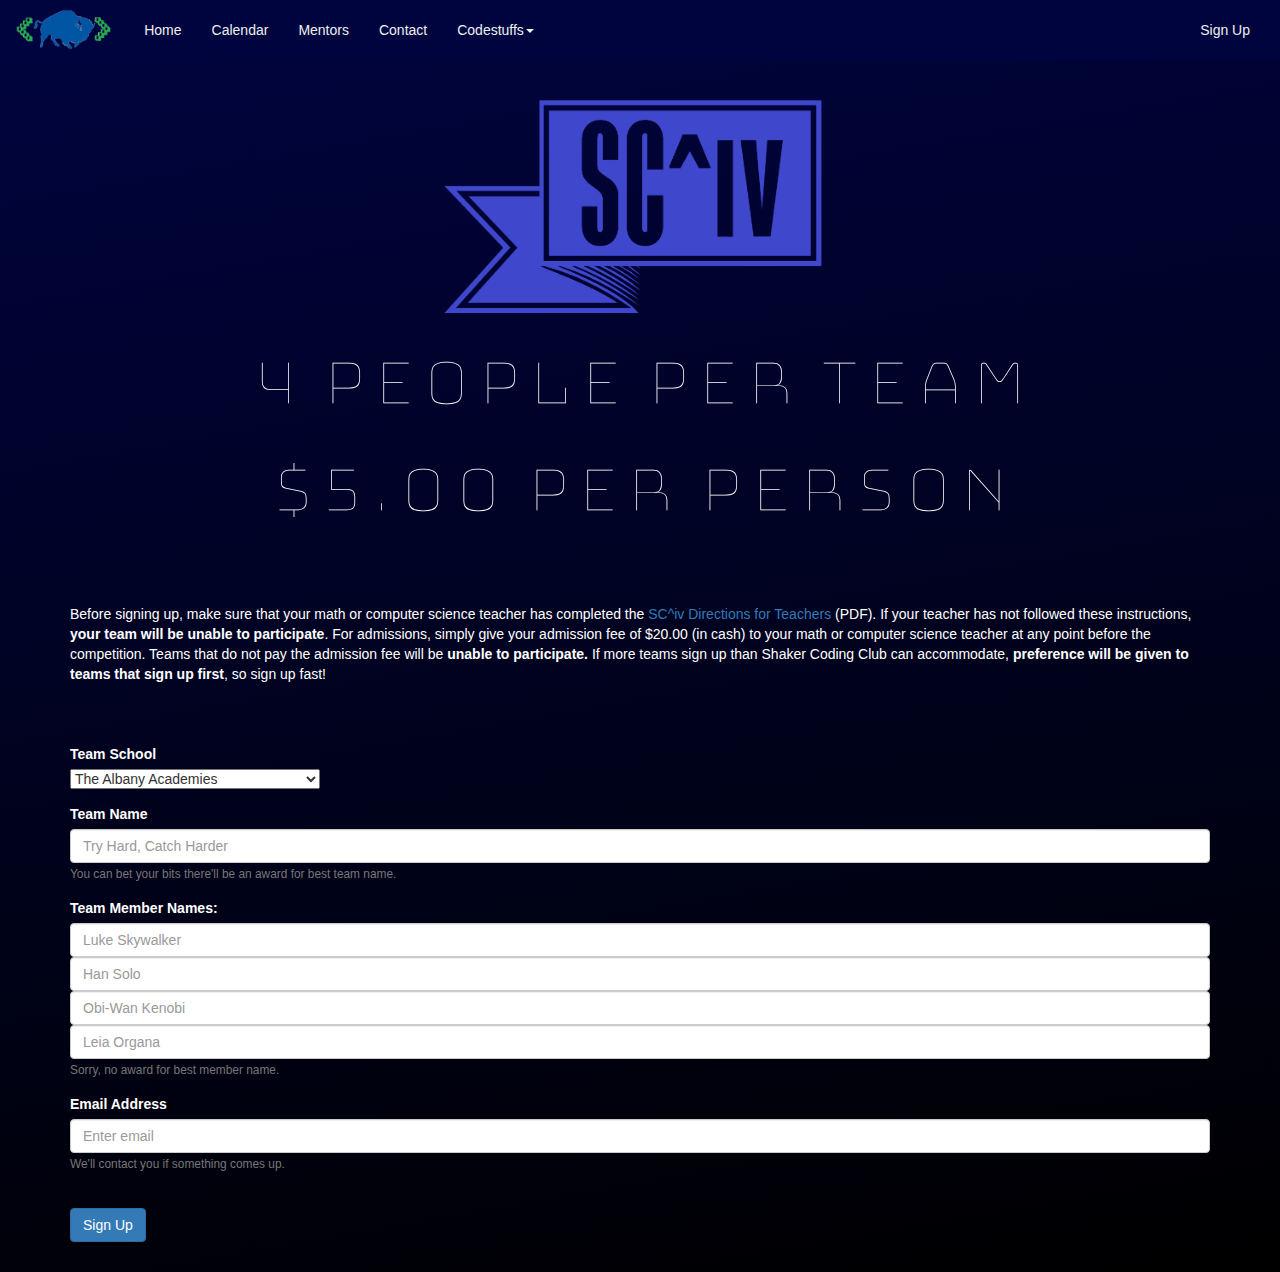
<file: sciv/sign-up/index.html>
<!DOCTYPE html>
<html lang="en">
    <head>
        <meta charset="utf-8">
        <meta http-equiv="X-UA-Compatible" content="IE=edge">
        <meta name="viewport" content="width=device-width, initial-scale=1">
        <link rel="icon" href="../../favicon.gif">
        <title>SC^iv</title>
        <script type="text/javascript" src="http://ajax.googleapis.com/ajax/libs/jquery/1.9.1/jquery.min.js"></script>
        <link rel="stylesheet" href="https://maxcdn.bootstrapcdn.com/bootstrap/3.3.7/css/bootstrap.min.css" integrity="sha384-BVYiiSIFeK1dGmJRAkycuHAHRg32OmUcww7on3RYdg4Va+PmSTsz/K68vbdEjh4u" crossorigin="anonymous">
        <script src="https://maxcdn.bootstrapcdn.com/bootstrap/3.3.7/js/bootstrap.min.js" integrity="sha384-Tc5IQib027qvyjSMfHjOMaLkfuWVxZxUPnCJA7l2mCWNIpG9mGCD8wGNIcPD7Txa" crossorigin="anonymous"></script>
        <link rel="stylesheet" href="../../styles/styles.css">
        <link rel="stylesheet" href="../customNav.css">
        <link href="https://fonts.googleapis.com/css?family=Bungee+Hairline" rel="stylesheet">
        <link href="https://fonts.googleapis.com/css?family=Bungee" rel="stylesheet">
        <link href="https://fonts.googleapis.com/css?family=Bungee+Outline" rel="stylesheet">
        <link href="http://addtocalendar.com/atc/1.5/atc-style-blue.css" rel="stylesheet" type="text/css">
    </head>
    <body id="sciv">
        <script type="text/javascript" src="../../scripts/reminduser.js"></script>
        <nav class="navbar navbar-default navbar-fixed-top">
            <div class="navbar-header">

                <button type="button" class="navbar-toggle collapsed" data-toggle="collapse" data-target="#bs-example-navbar-collapse-1" aria-expanded="false">
                    <span class="sr-only">Toggle navigation</span>
                    <span class="icon-bar"></span>
                    <span class="icon-bar"></span>
                    <span class="icon-bar"></span>
                </button>
                <a class="navbar-brand" href=".."><img class="logo" src="../../logo_t.gif" height="50px"></a>
            </div>
            <div class="collapse navbar-collapse" id="bs-example-navbar-collapse-1">
                <ul class="nav navbar-nav">
                    <li><a href="http://shaker.codes">Home</a></li>
                    <li><a href="../../calendar">Calendar</a></li>
                    <li><a href="../../mentors">Mentors</a></li>
                    <li><a href="../../contact">Contact</a></li>
                    <li class="dropdown">
                        <a href="#" class="dropdown-toggle" data-toggle="dropdown" role="button" aria-haspopup="true" aria-expanded="false">Codestuffs<span class="caret"></span></a>
                        <ul class="dropdown-menu">
                            <li><a href="https://github.com/shakercodingclub">Projects</a></li>
                            <li><a href="http://shakercodingclub.pixieset.com/shakercodingclub/">Gallery</a></li>
                        </ul>
                    </li>
                </ul>
                <ul class="nav navbar-nav navbar-right">
                    <li class="linkpad"><a href="../../signup">Sign Up</a></li>
                </ul>
            </div>
        </nav>
        <div class="fillblack">
            <div class="container">
                <img src="../sciv_logo.png" class="img-responsive blockCenter visible-sm-block visible-xs-block" height="200" width="200">
                <img src="../sciv_logo.png" class="img-responsive blockCenter visible-lg-block" height="400" width="400">
            </div>
            <div class="container blockCenter">
                    <p class="bungeeFont textCenter blockCenter white visible-lg-block visible-md-block">4 people per team<br>$5.00 per person</p>
                <h1 class="bungeeSM textCenter blockCenter white visible-sm-block visible-xs-block">4 people per team<br>$5.00 per person</h1>
                <p class="white contact">Before signing up, make sure that your math or computer science teacher has completed the <a href="../sciv_Teacher_Directions.pdf">SC^iv Directions for Teachers</a> (PDF).
                    If your teacher has not followed these instructions, <b>your team will be unable to participate</b>. For admissions, simply give your admission
                    fee of $20.00 (in cash) to your math or computer science teacher at any point before the competition. Teams that do not pay the admission fee will
                        be <b>unable to participate.</b> If more teams sign up than Shaker Coding Club can accommodate, <b>preference will be given to teams that sign up first</b>,
                    so sign up fast!</p>
                <form method="POST" class="contact" action="http://formspree.io/contact@shaker.codes">
                    <label for="schools" class="white">Team School</label>
                    <div class="form-group">
                        <select id="schools" name="School">
                            <option value = "Albany Academies">The Albany Academies</option>
                            <option value = "Albany HS">Albany High School</option>
                            <option value = "Averill Park HS">Averill Park High School</option>
                            <option value = "Ballston HS">Ballston Spa High School</option>
                            <option value = "Bethlehem HS">Bethlehem High School</option>
                            <option value = "Burnt Hills HS">Burnt Hills-Ballson Lake High School</option>
                            <option value = "CBA">Christian Brothers Academy</option>
                            <option value = "Cohoes HS">Cohoes High School</option>
                            <option value = "Colonie HS">Colonie High School</option>
                            <option value = "Columbia HS">Columbia High School</option>
                            <option value = "Guilderland HS">Guilderland High School</option>
                            <option value = "La Salle Institute">La Salle Institute</option>
                            <option value = "Mohonasen">Mohonasen High School</option>
                            <option value = "Niskayuna HS">Niskayuna High School</option>
                            <option value = "Saratoga HS">Saratoga Springs High School</option>
                            <option value = "Schenectady HS">Schenectady High School</option>
                            <option value = "Shaker High School">Shaker High School</option>
                            <option value = "Shenendehowa HS">Shenendehowa High School</option>
                            <option value = "Troy HS">Troy High School</option>
                        </select>
                    </div>
                    <div class="form-group">
                        <label for="TeamName" class="white">Team Name</label>
                        <input type="" name="Team Name" class="form-control" id="TeamName" aria-describedby="TeamHelp" placeholder="Try Hard, Catch Harder">
                        <small id="TeamHelp" class="form-text text-muted">You can bet your bits there'll be an award for best team name.</small>
                    </div>
                    <div class="form-group">
                        <label for="TeamName" class="white">Team Member Names:</label>
                        <input type="" name="Member 1" class="form-control" id="TeamName1" aria-describedby="NameHelp" placeholder="Luke Skywalker">
                        <input type="" name="Member 2" class="form-control" id="TeamName2" aria-describedby="NameHelp" placeholder="Han Solo">
                        <input type="" name="Member 3" class="form-control" id="TeamName3" aria-describedby="NameHelp" placeholder="Obi-Wan Kenobi">
                        <input type="" name="Member 4" class="form-control" id="TeamName4" aria-describedby="NameHelp" placeholder="Leia Organa">
                        <small id="NameHelp" class="form-text text-muted">Sorry, no award for best member name.</small>
                    </div>
                    <div class="form-group">
                        <label for="InputEmail" class="white">Email Address</label>
                        <input type="email" name="email" class="form-control" id="InputEmail" aria-describedby="emailHelp" placeholder="Enter email">
                        <small id="emailHelp" class="form-text text-muted">We'll contact you if something comes up.</small>
                    </div>
                    <input type="hidden" name="_subject" value="New SC^iv Sign-Up" />
                    <input type="hidden" name="_cc" value="CarmAvellino@ncolonie.org" />
                    <input type="text" name="_gotcha" style="display:none" />
                    <input type="hidden" name="_format" value="plain" />
                    <input type="hidden" name="_next" value="sciv/sign-up/success.html" />
                    <button id="del_event" type="submit" class="btn btn-primary header_margins">Sign Up</button>
                </form>
            </div>
        </div>
    </body>
</html>
</file>
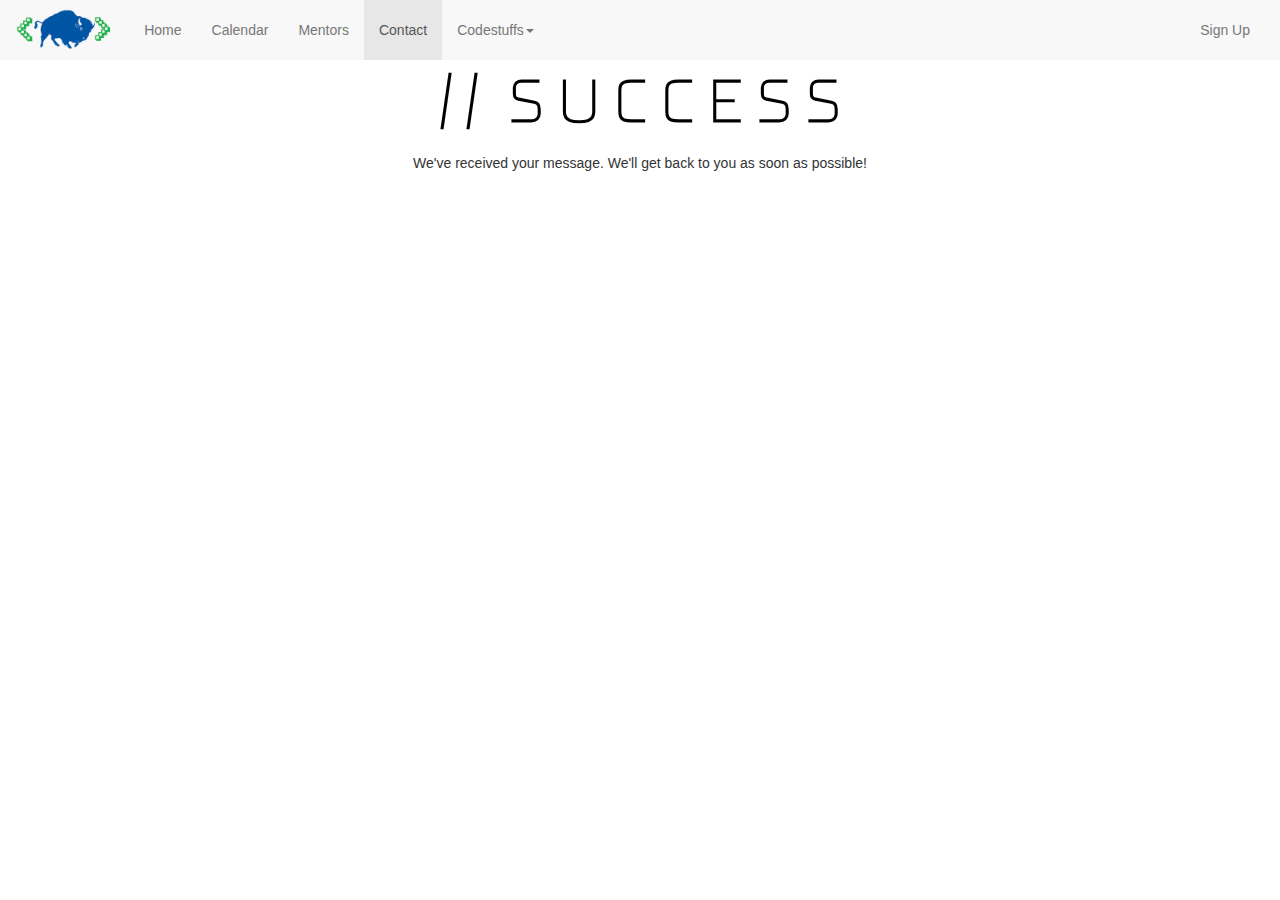
<file: contact/success.html>
<!DOCTYPE html>
<html lang="en">
<head>
    <meta charset="utf-8">
    <meta http-equiv="X-UA-Compatible" content="IE=edge">
    <meta name="viewport" content="width=device-width, initial-scale=1">
    <link rel="icon" href="../favicon.gif">
    <title>Form Submitted</title>
    <script type="text/javascript" src="http://ajax.googleapis.com/ajax/libs/jquery/1.9.1/jquery.min.js"></script>
    <link rel="stylesheet" href="https://maxcdn.bootstrapcdn.com/bootstrap/3.3.7/css/bootstrap.min.css" integrity="sha384-BVYiiSIFeK1dGmJRAkycuHAHRg32OmUcww7on3RYdg4Va+PmSTsz/K68vbdEjh4u" crossorigin="anonymous">
    <script src="https://maxcdn.bootstrapcdn.com/bootstrap/3.3.7/js/bootstrap.min.js" integrity="sha384-Tc5IQib027qvyjSMfHjOMaLkfuWVxZxUPnCJA7l2mCWNIpG9mGCD8wGNIcPD7Txa" crossorigin="anonymous"></script>
    <link rel="stylesheet" href="../styles/styles.css">
    <link href="https://fonts.googleapis.com/css?family=Bungee+Hairline" rel="stylesheet">
</head>
<body>
<nav class="navbar navbar-default navbar-fixed-top">
    <div class="navbar-header">
        <button type="button" class="navbar-toggle collapsed" data-toggle="collapse" data-target="#bs-example-navbar-collapse-1" aria-expanded="false">
            <span class="sr-only">Toggle navigation</span>
            <span class="icon-bar"></span>
            <span class="icon-bar"></span>
            <span class="icon-bar"></span>
        </button>
        <a class="navbar-brand" href=".."><img class="logo" src="../logo_t.gif" height="50px"></a>
    </div>
    <div class="collapse navbar-collapse" id="bs-example-navbar-collapse-1">
        <ul class="nav navbar-nav">
            <li><a href="..">Home</a></li>
            <li><a href="../calendar">Calendar</a></li>
            <li><a href="../mentors">Mentors</a></li>
            <li class="active"><a href="../contact">Contact<span class="sr-only">(current)</span></a></li>
            <li class="dropdown">
                <a href="#" class="dropdown-toggle" data-toggle="dropdown" role="button" aria-haspopup="true" aria-expanded="false">Codestuffs<span class="caret"></span></a>
                <ul class="dropdown-menu">
                    <li><a href="https://github.com/shakercodingclub">Projects</a></li>
                    <li><a href="http://shakercodingclub.pixieset.com/shakercodingclub/">Gallery</a></li>
                </ul>
            </li>
        </ul>
        <ul class="nav navbar-nav navbar-right">
            <li class="linkpad"><a href="../signup">Sign Up</a></li>
        </ul>
    </div>
</nav>
<div class="container-fluid">
    <h1 class="bungeeFont"><b>// Success</b></h1>
    <p class="textCenter">We've received your message. We'll get back to you as soon as possible!</p>
</div>
</body>
</html>
</file>
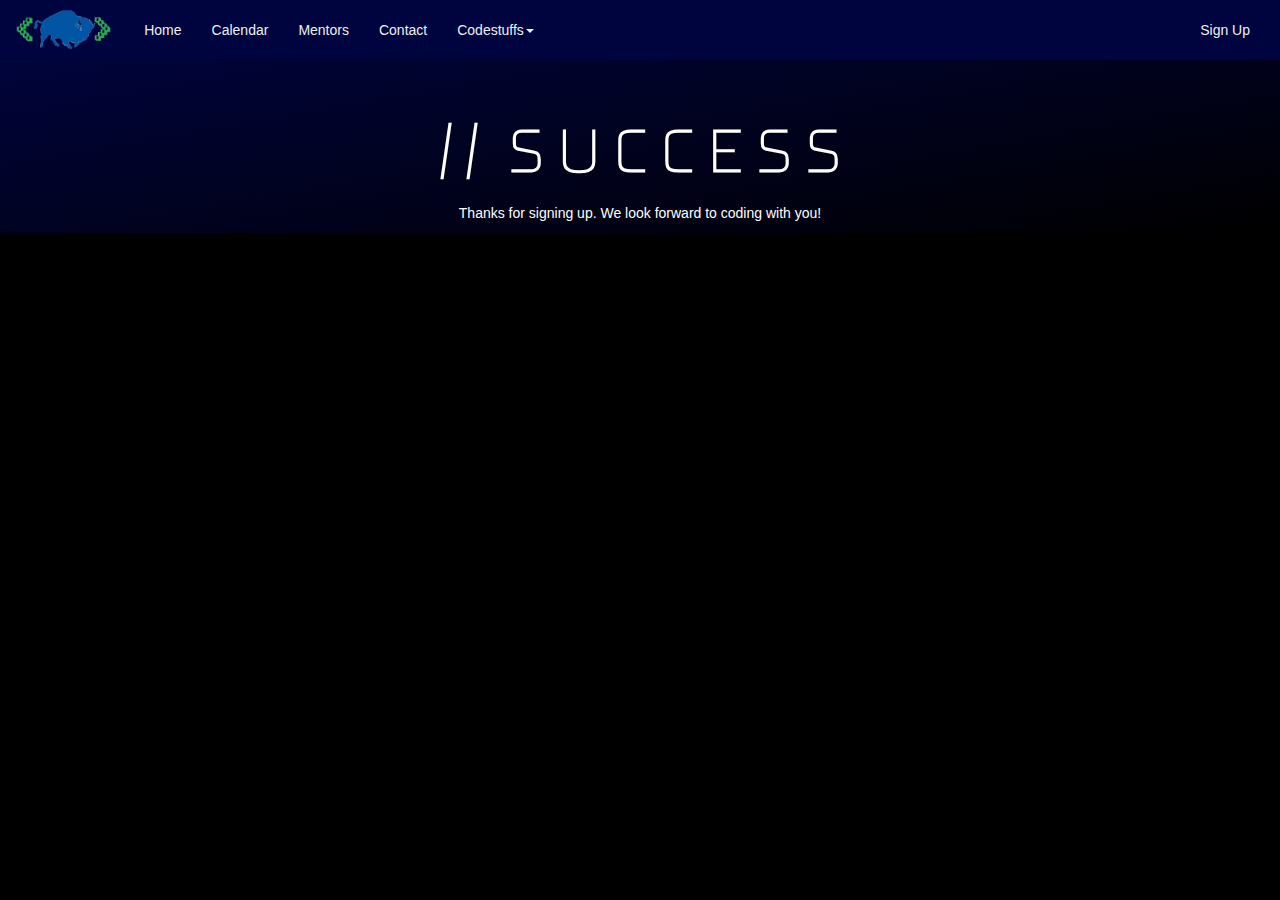
<file: sciv/sign-up/success.html>
<!DOCTYPE html>
<html lang="en">
<head>
    <meta charset="utf-8">
    <meta http-equiv="X-UA-Compatible" content="IE=edge">
    <meta name="viewport" content="width=device-width, initial-scale=1">
    <link rel="icon" href="../../favicon.gif">
    <title>SC^iv</title>
    <script type="text/javascript" src="http://ajax.googleapis.com/ajax/libs/jquery/1.9.1/jquery.min.js"></script>
    <link rel="stylesheet" href="https://maxcdn.bootstrapcdn.com/bootstrap/3.3.7/css/bootstrap.min.css" integrity="sha384-BVYiiSIFeK1dGmJRAkycuHAHRg32OmUcww7on3RYdg4Va+PmSTsz/K68vbdEjh4u" crossorigin="anonymous">
    <script src="https://maxcdn.bootstrapcdn.com/bootstrap/3.3.7/js/bootstrap.min.js" integrity="sha384-Tc5IQib027qvyjSMfHjOMaLkfuWVxZxUPnCJA7l2mCWNIpG9mGCD8wGNIcPD7Txa" crossorigin="anonymous"></script>
    <link rel="stylesheet" href="../../styles/styles.css">
    <link rel="stylesheet" href="../customNav.css">
    <link href="https://fonts.googleapis.com/css?family=Bungee+Hairline" rel="stylesheet">
    <link href="https://fonts.googleapis.com/css?family=Bungee" rel="stylesheet">
    <link href="https://fonts.googleapis.com/css?family=Bungee+Outline" rel="stylesheet">
    <link href="http://addtocalendar.com/atc/1.5/atc-style-blue.css" rel="stylesheet" type="text/css">
</head>
<body id="sciv">
<script type="text/javascript" src="../../scripts/reminduser.js"></script>
<nav class="navbar navbar-default navbar-fixed-top">
    <div class="navbar-header">

        <button type="button" class="navbar-toggle collapsed" data-toggle="collapse" data-target="#bs-example-navbar-collapse-1" aria-expanded="false">
            <span class="sr-only">Toggle navigation</span>
            <span class="icon-bar"></span>
            <span class="icon-bar"></span>
            <span class="icon-bar"></span>
        </button>
        <a class="navbar-brand" href=".."><img class="logo" src="../../logo_t.gif" height="50px"></a>
    </div>
    <div class="collapse navbar-collapse" id="bs-example-navbar-collapse-1">
        <ul class="nav navbar-nav">
            <li><a href="../../">Home</a></li>
            <li><a href="../../calendar">Calendar</a></li>
            <li><a href="../../mentors">Mentors</a></li>
            <li><a href="../../contact">Contact</a></li>
            <li class="dropdown">
                <a href="#" class="dropdown-toggle" data-toggle="dropdown" role="button" aria-haspopup="true" aria-expanded="false">Codestuffs<span class="caret"></span></a>
                <ul class="dropdown-menu">
                    <li><a href="https://github.com/shakercodingclub">Projects</a></li>
                    <li><a href="http://shakercodingclub.pixieset.com/shakercodingclub/">Gallery</a></li>
                </ul>
            </li>
        </ul>
        <ul class="nav navbar-nav navbar-right">
            <li class="linkpad"><a href="../../signup">Sign Up</a></li>
        </ul>
    </div>
</nav>
<div class="fillblack">
    <div class="container-fluid white">
        <h1 class="bungeeFont"><b>// Success</b></h1>
        <p class="textCenter">Thanks for signing up. We look forward to coding with you!</p>
    </div>
</div>
</body>
</html>
</file>
<file: styles/styles.css>
/* TAGS */
body{
	padding-top: 40px;
}

h1{
	font-size: 40px;
	color: black;
}

h1{
	word-wrap: break-word;
	-webkit-hyphens: auto;
	-moz-hyphens: auto;
	-ms-hyphens: auto;
	-o-hyphens: auto;
	hyphens: auto;
}


footer{
	text-align: center;
	color: dimgrey;
	padding-top: 40px;
	padding-bottom: 40px;
	background: lightgrey; /* For browsers that do not support gradients */
    background: -webkit-linear-gradient(white, lightgrey, #868686); /* For Safari 5.1 to 6.0 */
	background: -o-linear-gradient(white, lightgrey, #868686); /* For Opera 11.1 to 12.0 */
	background: -moz-linear-gradient(white, lightgrey, #868686); /* For Firefox 3.6 to 15 */
	background: linear-gradient(white, lightgrey, #868686); /* Standard syntax */
}

a:hover{
	text-decoration: none;
}

/* CLASS + ID */
.linkpad{
	padding-right: 30px;
}

.logo{
	height: 50px;
	position: relative;
	top: 70%;
	transform: translateY(-50%);
}

.parallax{
  perspective: 1px;
  height: 200vh;
  overflow-x: hidden;
  overflow-y: auto;
  transform-origin-x: 100%;
}

.splash{
	height: 380px;
	background: url(../images/index/pixel_splash.jpg) no-repeat fixed right top;
}

.splashbanner{
	position: relative;
	top: 40%;
	transform: translateY(-50%);
}

.splashbutton{
	background-color: salmon; 
	position: relative;
	border-radius: 4px;
	max-width: 300px;
	margin: auto;
}

.splashmargin{
	margin-top: 70px;
}

.responsiveCal {
	position: relative; padding-bottom: 75%; height: 0; overflow: hidden;
}

.responsiveCal iframe {
	position: absolute; top:0; left: 0; width: 100%; height: 100%;
}

.button{
	color: white; 
	padding: 11px 15px; 
	text-align: center; 
	text-decoration: none; 
	font-size: 16px;  
	font-weight: 600;
	display: block;
	width: auto;
}

.button:hover{
	color: white;
	background: linear-gradient(270deg, #ff4631, #fa8072);
	background-size: 400% 400%;

	-webkit-animation: AnimationName 5s ease infinite;
	-moz-animation: AnimationName 5s ease infinite;
	-o-animation: AnimationName 5s ease infinite;
	animation: AnimationName 5s ease infinite;
}

.colButton:hover{
	color: white;
	background: linear-gradient(270deg, salmon, #4995FC);
	background-size: 400% 400%;

	-webkit-animation: AnimationName 5s ease infinite;
	-moz-animation: AnimationName 5s ease infinite;
	-o-animation: AnimationName 5s ease infinite;
	animation: AnimationName 5s ease infinite;
}

.colButton{
	background-color: #4995FC; 
	margin: 0 auto;
	border-radius: 10px;
	max-width: 150px;
	position: absolute;
	top: 63%; left: 0; bottom: 26%; right: 0;
}

.blockCenter{
	margin: 0 auto;
}

.splashtext{
	font-size: 30px;
	color: white;
	text-align: center;
	position: relative;
	transform:  translateY(-120%);
}

.splashimage{
	position: relative;
	display: block;
	margin-left: auto;
	margin-right: auto;
}

.navbar-nav > li > a {padding-top:20px !important; padding-bottom:20px !important;}

.navbar-fixed-top {
    min-height: 40px !important;
}

.navbar{
	border: 0;
}

#languages{
	background: ghostwhite;
}

.contact{
	margin-top: 30px;
	margin-bottom: 30px;
	padding-top: 30px;
}

.colh1{
	font-size: 45px;
	color: white;
	text-align: center;
	position: relative;
}

.colp{
	color: white;
	text-align: center;
}

.splashCol{
	padding-top: 15px;
	padding-left: 25px;
	padding-right: 25px;
	height: 380px;
	background-attachment: fixed;
	background-repeat: no-repeat;
	background-position: left top;
	/*background: no-repeat fixed left top;*/
}

.splashCol1{
	background-image: url(../images/index/events_blur.jpg);
}

.splashCol2{
	background-image: url(../images/index/keyboard_blur.jpg);
}

.splashCol3 {
	background-image: url(../images/index/code_blur.jpg);
	background-position: right top;
}

#sciv{
	background-color: black;
}

.socialImage{
	height: 70px;
	width: 70px;
	display: inline-block;
	position: relative;
	transform:  translateY(75%);
}

.logoSocial{
	height: 120px;
	text-align: center;
}

.reasonableSpace{
	padding-right: 30px;
}
.header_margins{
	margin-top:20px;
}

.scivtext{
	padding-top: 10px;
	padding-left: 10px;
	padding-right: 10px;
}

.deskspace{

	padding-bottom:300px;
}
.stick_margins{
	margin-right:35px;
	margin-left:0px;
	padding-right: 20px;
}
.pad_top_10{
	padding-top: 10px;
}

.pad_bot_10{
	padding-bottom: 10px;
}

#about{
	padding-top: 50px;
	padding-bottom: 40px;
	text-align: center;
	font-family: 'Bungee Hairline', cursive;
	font-size: 80px;
}

#aboutsm{
	padding-top: 50px;
	padding-bottom: 40px;
	text-align: center;
	font-family: 'Bungee Hairline', cursive;
	font-size: 50px;
}

.aboutp{
	padding: 10px 30px 15px;
}

.presImage{
    margin-left: auto;
    margin-right: auto;
	height: 120px;
	width: 120px;
}

.whoAreWe{
	padding-bottom: 20px;
}

.pres{
	padding-top: 50px;
	padding-bottom: 50px;
}

.presh2{
	color: dimgrey;
	text-align: center;
}

.presh22{
	color: dimgrey;
}

.prestitle{
	position: relative;
	left: 11%;
	display: inline-block;
	padding-left: 50px;
}

.presp{
	padding-top: 0px;
	padding-left: 150px;
	padding-right: 150px;
}

.col-md-3:not(:last-child) {
    border-right: 1px solid #ccc;
}

.biorow > .col-md-3:not(:last-of-type){
	border-right: 0px;
}

.bungeeFont{
	font-family: 'Bungee Hairline', cursive;
	font-size: 75px;
	text-align: center;
}

.bungeeSM{
	font-family: 'Bungee Hairline', cursive;
}

.hairline{
	font-family: 'Bungee Hairline', cursive;
	font-size: 25px;
	text-align: center;
	color:white;
}

.white{
	color: white;
}

.bungee{
	font-family: 'Bungee', cursive;
	font-size: 80px;
	text-align: center;
}

.bungeeOutline{
	font-family: 'Bungee Outline', cursive;
	font-size: 80px;
	text-align: center;
}

.textCenter{
	text-align: center;
}

.fillblack h1{
	color:white;
}

.fillblack{
	/*background-color: black;*/
	padding-top: 50px;
	/*background: black; !* For browsers that do not support gradients *!*/
	/*background: -webkit-linear-gradient(left top, #00043E, #000000); !* For Safari 5.1 to 6.0 *!*/
	/*background: -o-linear-gradient(bottom right, #00043E, #000000); !* For Opera 11.1 to 12.0 *!*/
	/*background: -moz-linear-gradient(bottom right, #00043E, #000000); !* For Firefox 3.6 to 15 *!*/
	/*background: linear-gradient(to bottom, #00043E, #000000); !* Standard syntax *!*/

	background: black; /* For browsers that do not support gradients */
	background: -webkit-linear-gradient(170deg, #00043E, black); /* For Safari 5.1 to 6.0 */
	background: -o-linear-gradient(170deg, #00043E, black); /* For Opera 11.1 to 12.0 */
	background: -moz-linear-gradient(170deg, #00043E, black); /* For Firefox 3.6 to 15 */
	background: linear-gradient(170deg, #00043E, black); /* Standard syntax (must be last) */
}

.filllight{
	/*background-color: black;*/
	padding-top: 50px;
	/*background: black; !* For browsers that do not support gradients *!*/
	/*background: -webkit-linear-gradient(left top, #00043E, #000000); !* For Safari 5.1 to 6.0 *!*/
	/*background: -o-linear-gradient(bottom right, #00043E, #000000); !* For Opera 11.1 to 12.0 *!*/
	/*background: -moz-linear-gradient(bottom right, #00043E, #000000); !* For Firefox 3.6 to 15 *!*/
	/*background: linear-gradient(to bottom, #00043E, #000000); !* Standard syntax *!*/

	background: black; /* For browsers that do not support gradients */
	background: -webkit-linear-gradient(170deg, #00043E, black); /* For Safari 5.1 to 6.0 */
	background: -o-linear-gradient(170deg, #00043E, black); /* For Opera 11.1 to 12.0 */
	background: -moz-linear-gradient(170deg, #00043E, black); /* For Firefox 3.6 to 15 */
	background: linear-gradient(170deg, #00043E, #ffffff); /* Standard syntax (must be last) */
}

.scivsplash{
	width: 100%;
	height: 0;
	padding-bottom: 28%;
	background: url(../sciv/mesh.png) no-repeat;
	background-size: 100%;
	padding-right:0;
	margin: auto;
}

.fillblack > .container > p{
	color: white;
}

.scivnavbar{
	background-color: rgba(0,0,0,0);
	position: relative;
	z-index: 202020;
}

.the-scivbar{
	background-color: rgba(0,0,0,0);
	position:fixed;
	border-color: #e7e7e7;
	z-index: 202020;
	width: 100%;
}

.blur{
	position: fixed;
	top:0;
	width: 100%;
	min-height: 50px;
	margin-bottom: 20px;
	background: rgba(0,0,0,.4);
	z-index:1010;
	-webkit-filter: blur(20px);
	-moz-filter: blur(20px);
	-o-filter: blur(20px);
	-ms-filter: blur(20px);
	filter: blur(20px);
}

.content{
	padding-top: 50px;
	position: relative;
}

.bungeeH4{
	font-family: 'Bungee Hairline', cursive;
	text-align: center;
}

.card_dead{
	background-color: rgba(188, 191, 191, 0.47);
	color: black;
	padding-top: 20px;
	padding-bottom: 20px;
	padding-left: 10px;
	padding-right: 10px;
	box-shadow: 0 4px 8px 0 rgba(0,0,0,0.2);
	text-align: center;
	border-radius: 10px;
	margin-top: 20px;
	margin-bottom: 20px;
}

.fixed_scroll{
	position: fixed;
}

.pagewrap{
	width: 600px;
	margin: 15px auto;
	position: relative;
}

.reasonableBlock{
	width: 50%;
}
.stickyblurb{
	position: fixed;
	margin-right: 35px;
	background-color: #4995FC;
	box-shadow: 0 8px 16px 0 rgba(0,0,0,0.2);
	color: white;
}

.card{
	background-color: rgba(188, 191, 191, 0.47);
	color: black;
	padding-top: 20px;
	padding-bottom: 20px;
	padding-left: 10px;
	padding-right: 10px;
	box-shadow: 0 4px 8px 0 rgba(0,0,0,0.2);
	transition: 0.3s;
	text-align: center;
	border-radius: 10px;
	margin-top: 20px;
	margin-bottom: 20px;
}

.card:hover {
	background-color: #4995FC;
	box-shadow: 0 8px 16px 0 rgba(0,0,0,0.4);
	padding-top: 30px;
	padding-bottom: 30px;
	transition: 0.3s;
	color: white;
}

.biorow{
	padding-left:30px;
	padding-right: 30px;
}

.noVmargins{
	margin-top: 0px;
	margin-bottom: 0px;
}

.cardImage{
	height: 220px;
	width: 220px;
	margin-left: auto;
	margin-right: auto;
	/*margin-top: 20px;*/
	/*margin-bottom: 20px;*/
	transition:.4s;
}
.vspace_sciv{
	padding-top:65px;
}
.vspace_rtd{
	padding-top:18%;
}

.vspace_tw1{
	padding-top:29%;
}

.vspace_tw2{
	padding-top:22%;
}

.vspace_tw3{
	padding-top:25%;
}

.vspace_scc1{
	padding-top:28%;
}

.vspace_scc2{
	padding-top:28%;
}

.vspace_scc3{
	padding-top:25%;
}

.vspace_eci1{
	padding-top:15%
}

.vspace_eci2{
	padding-top:18%;
}

.vspace_eci3{
	padding-top:24%;
}

.bluelink{
	color:lightblue;
}

.text-align-l{
	text-align: left;
}
.cardlogo{
	transition: .3s;
	padding-top:10px;
}

.cardlogo:hover{
	transition: .3s;
	transform: scale(1.04, 1.04);
}

.bioblock{
	padding-right: 0px;
	padding-left: 10px;
	padding-top:15px;
	padding-bottom:0px;
}

.card:hover > .cardImage{
	transition: .4s;
	height: 230px;
	width: 230px;
}

.card:hover > .presh22{
	color: #cecece;
}

.card:hover > .col-md-6 > .presh2{
	color:white;
	transition: .3s;
}

/* ANIMATIONS */
@-webkit-keyframes AnimationName {
    0%{background-position:0% 50%}
    50%{background-position:100% 50%}
    100%{background-position:0% 50%}
}
@-moz-keyframes AnimationName {
    0%{background-position:0% 50%}
    50%{background-position:100% 50%}
    100%{background-position:0% 50%}
}
@-o-keyframes AnimationName {
    0%{background-position:0% 50%}
    50%{background-position:100% 50%}
    100%{background-position:0% 50%}
}
@keyframes AnimationName { 
    0%{background-position:0% 50%}
    50%{background-position:100% 50%}
    100%{background-position:0% 50%}
}
</file>
<file: sciv/customNav.css>
.navbar-default {
	background-color: #00043e;
	border-color: #000000;
}
.navbar-default .navbar-brand {
	color: #ecf0f1;
}
.navbar-default .navbar-brand:hover,
.navbar-default .navbar-brand:focus {
	color: #fbfbfb;
}
.navbar-default .navbar-text {
	color: #ecf0f1;
}
.navbar-default .navbar-nav > li > a {
	color: #ecf0f1;
}
.navbar-default .navbar-nav > li > a:hover,
.navbar-default .navbar-nav > li > a:focus {
	color: #fbfbfb;
}
.navbar-default .navbar-nav > .active > a,
.navbar-default .navbar-nav > .active > a:hover,
.navbar-default .navbar-nav > .active > a:focus {
	color: #fbfbfb;
	background-color: #030060;
}
.navbar-default .navbar-nav > .open > a,
.navbar-default .navbar-nav > .open > a:hover,
.navbar-default .navbar-nav > .open > a:focus {
	color: #fbfbfb;
	background-color: #004f60;
}
.navbar-default .navbar-toggle {
	border-color: #000000;
}
.navbar-default .navbar-toggle:hover,
.navbar-default .navbar-toggle:focus {
	background-color: #000000;
}
.navbar-default .navbar-toggle .icon-bar {
	background-color: #ecf0f1;
}
.navbar-default .navbar-collapse,
.navbar-default .navbar-form {
	border-color: #ecf0f1;
}
.navbar-default .navbar-link {
	color: #ecf0f1;
}
.navbar-default .navbar-link:hover {
	color: #fbfbfb;
}

@media (max-width: 767px) {
	.navbar-default .navbar-nav .open .dropdown-menu > li > a {
		color: #ecf0f1;
	}
	.navbar-default .navbar-nav .open .dropdown-menu > li > a:hover,
	.navbar-default .navbar-nav .open .dropdown-menu > li > a:focus {
		color: #fbfbfb;
	}
	.navbar-default .navbar-nav .open .dropdown-menu > .active > a,
	.navbar-default .navbar-nav .open .dropdown-menu > .active > a:hover,
	.navbar-default .navbar-nav .open .dropdown-menu > .active > a:focus {
		color: #fbfbfb;
		background-color: #000000;
	}
}

h4{
	color: white;
}

.suspense{
	padding-top:50px;
	padding-bottom: 40px;
}

.colButton_dead{
	color:white;
	background-color: #4995FC;
	margin: 0 auto;
	padding-left: 5px;
	padding-right: 5px;
	padding-top:5px;
	padding-bottom:5px;
}

.colButton_dead:hover{
	color: white;
	background: linear-gradient(270deg, salmon, #4995FC);
	background-size: 400% 400%;

	-webkit-animation: AnimationName 5s ease infinite;
	-moz-animation: AnimationName 5s ease infinite;
	-o-animation: AnimationName 5s ease infinite;
	animation: AnimationName 5s ease infinite;
}

.atc_mock{
	position: relative;
	display: inline-block;
	background: transparent!important;
}
</file>
